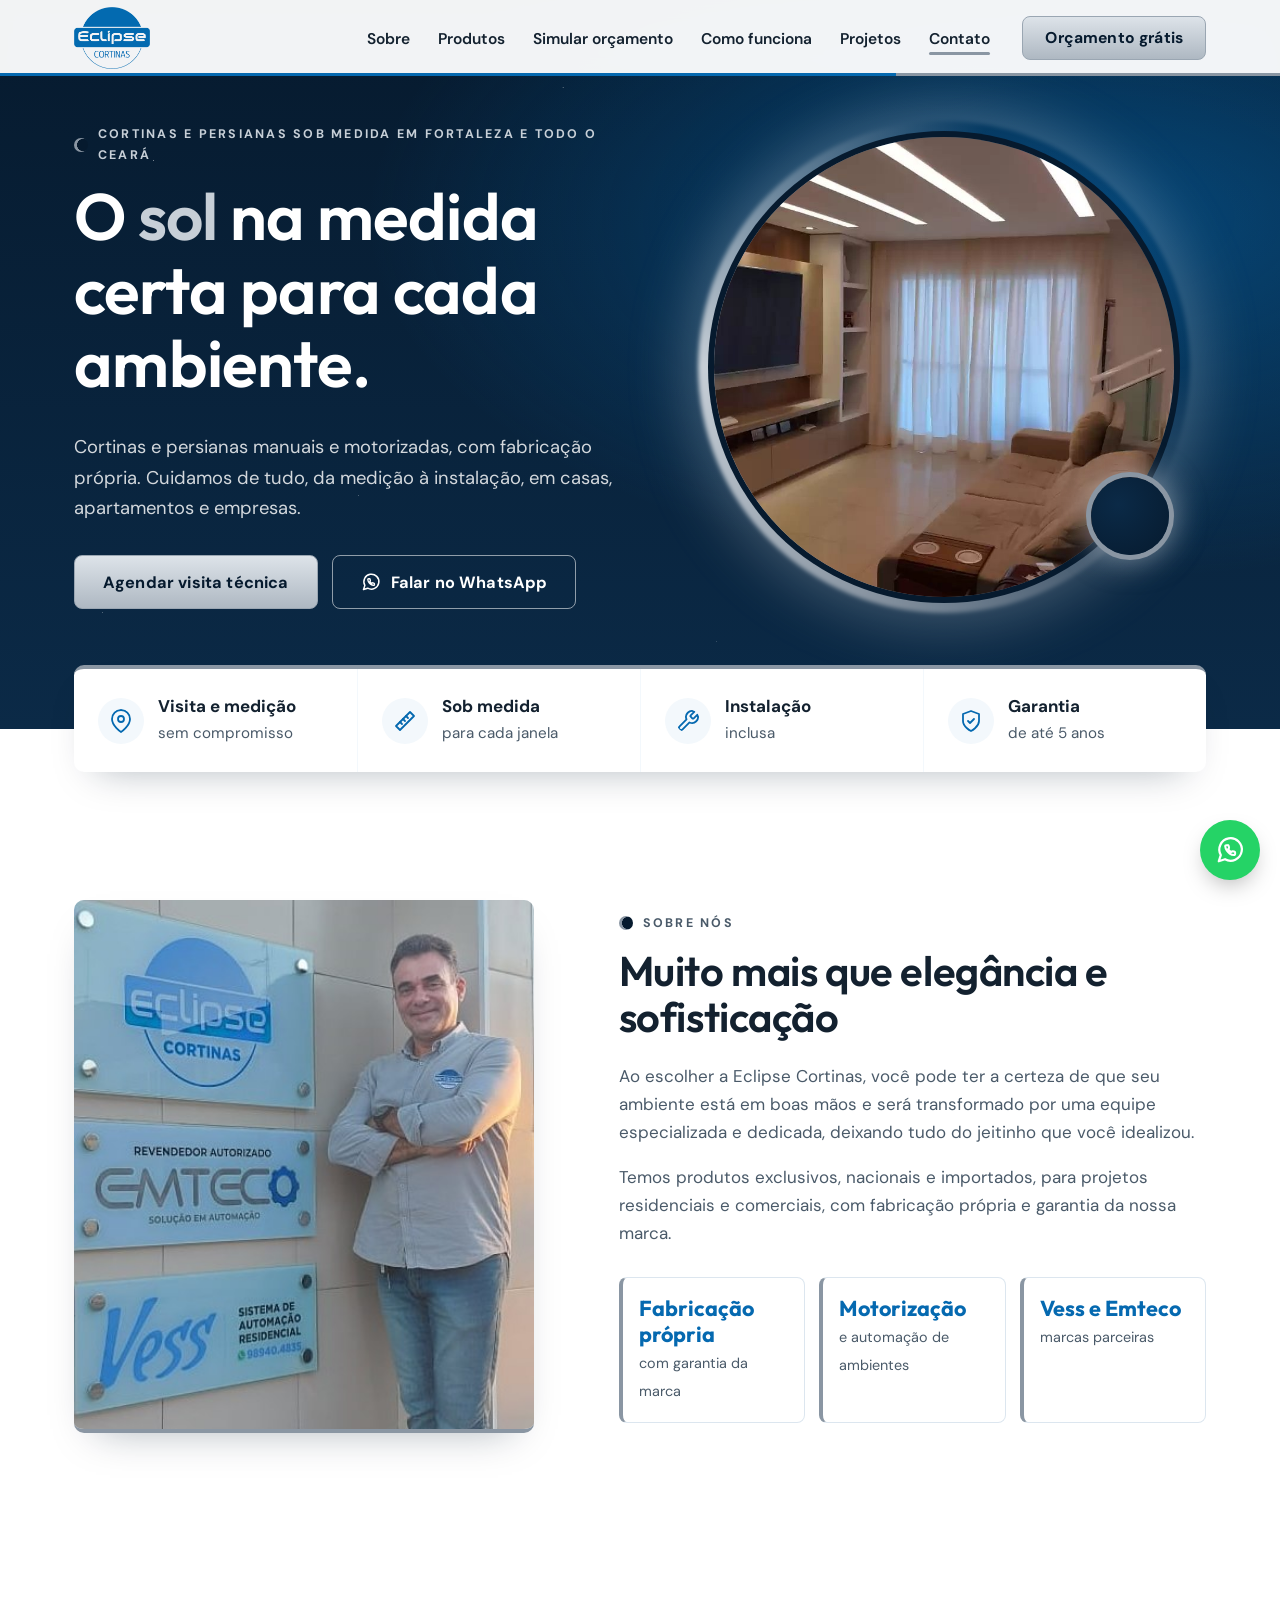
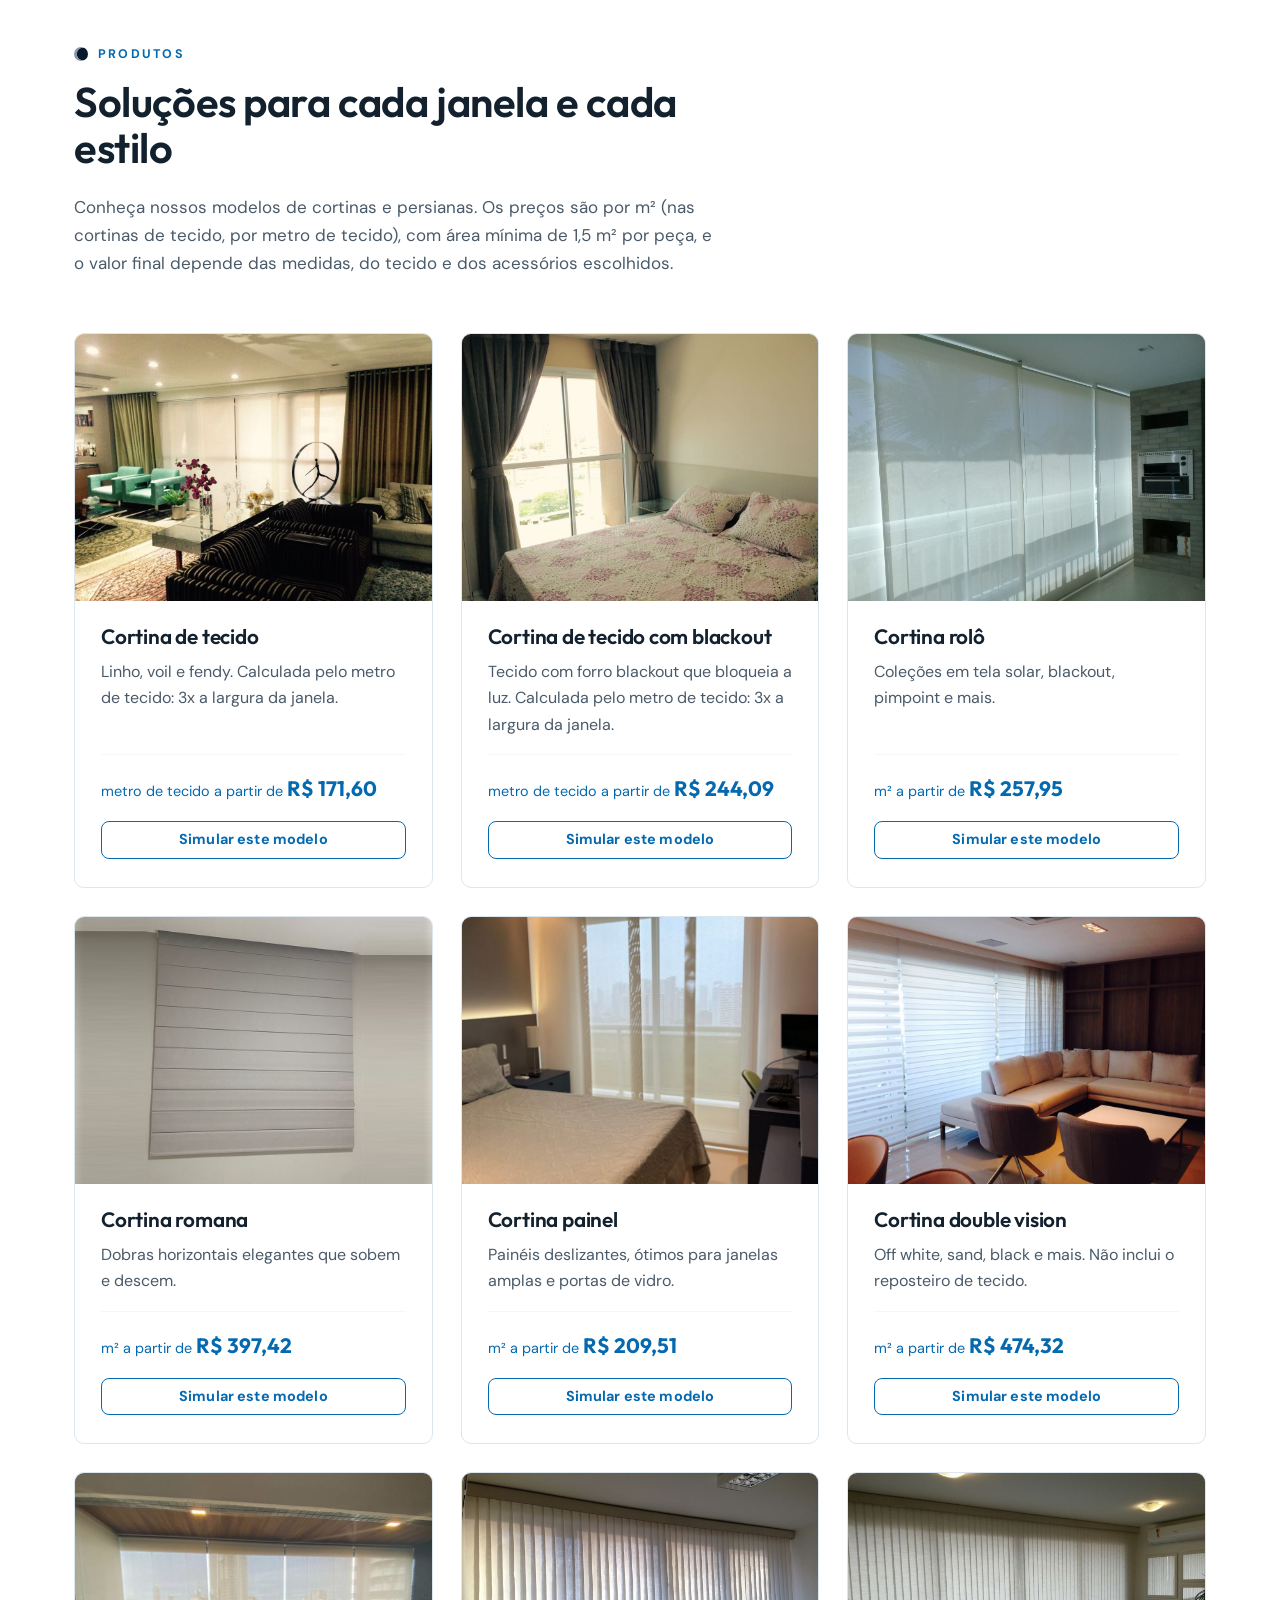
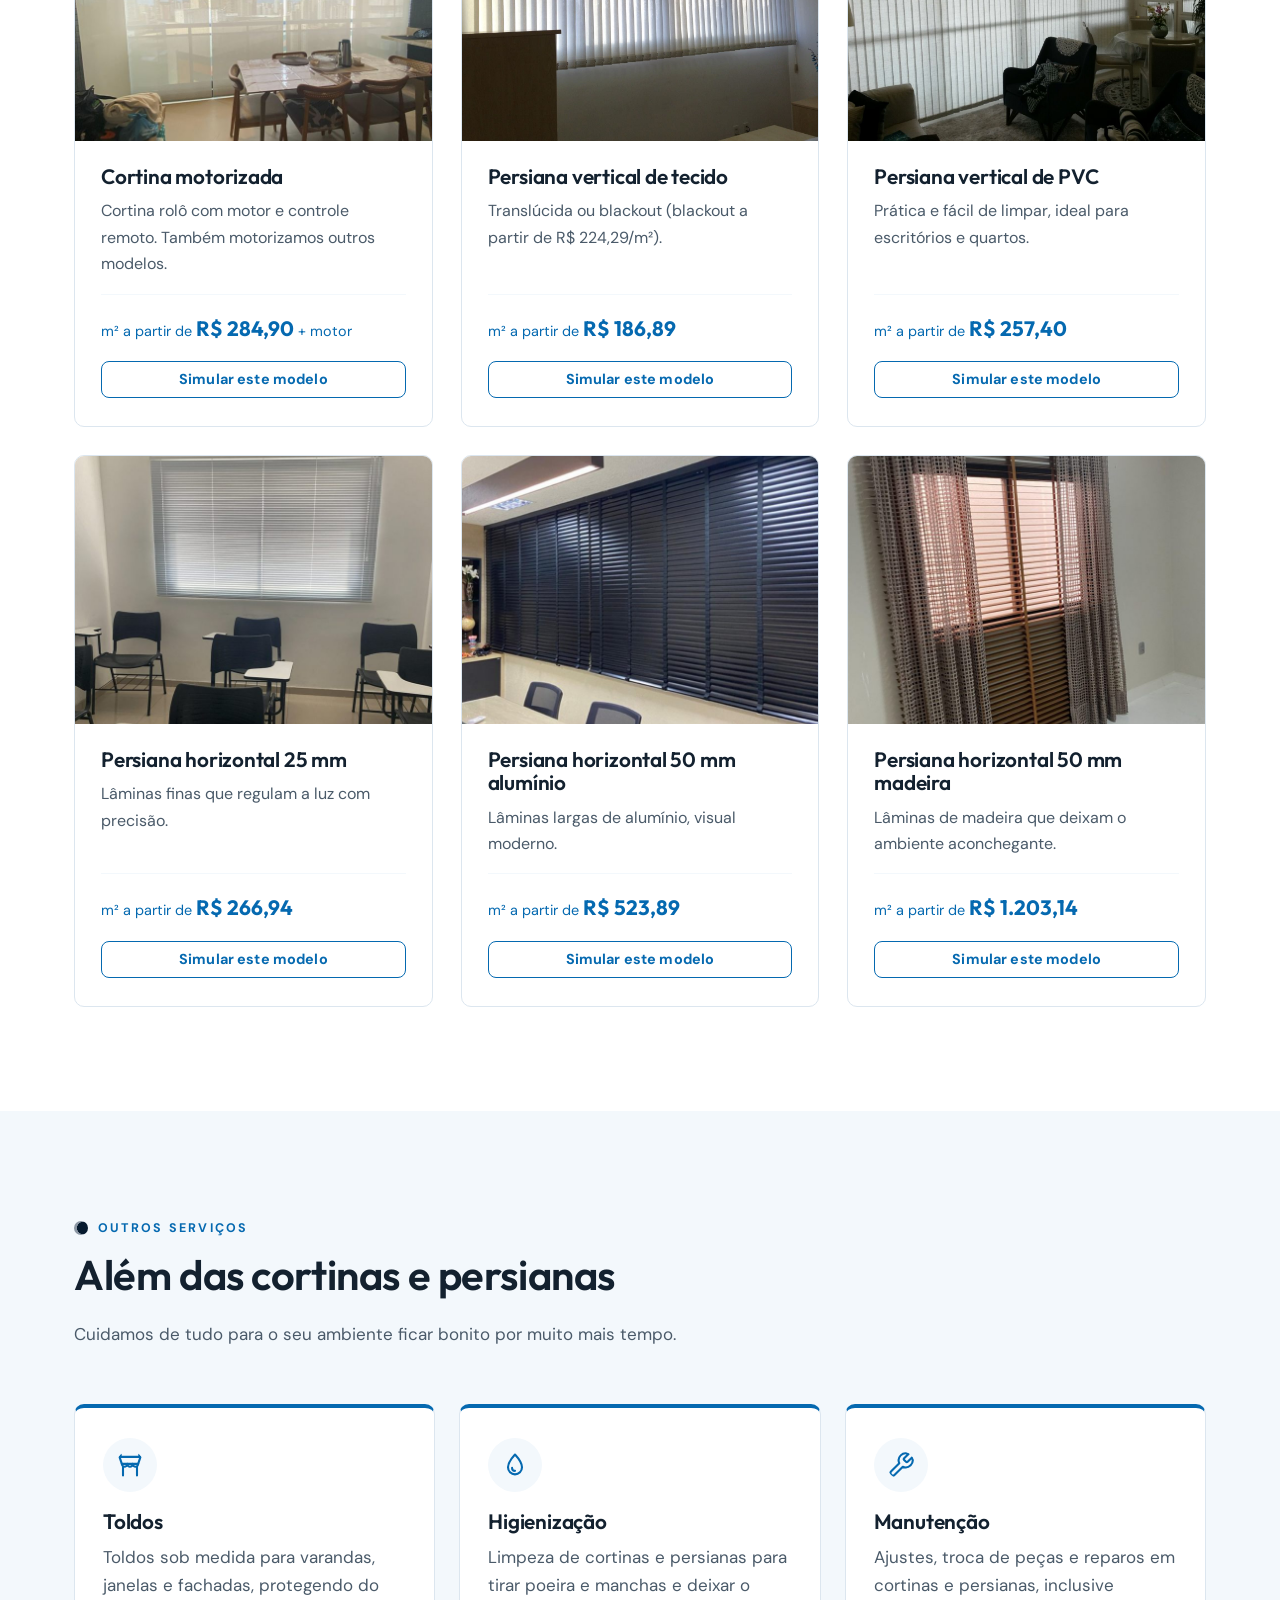
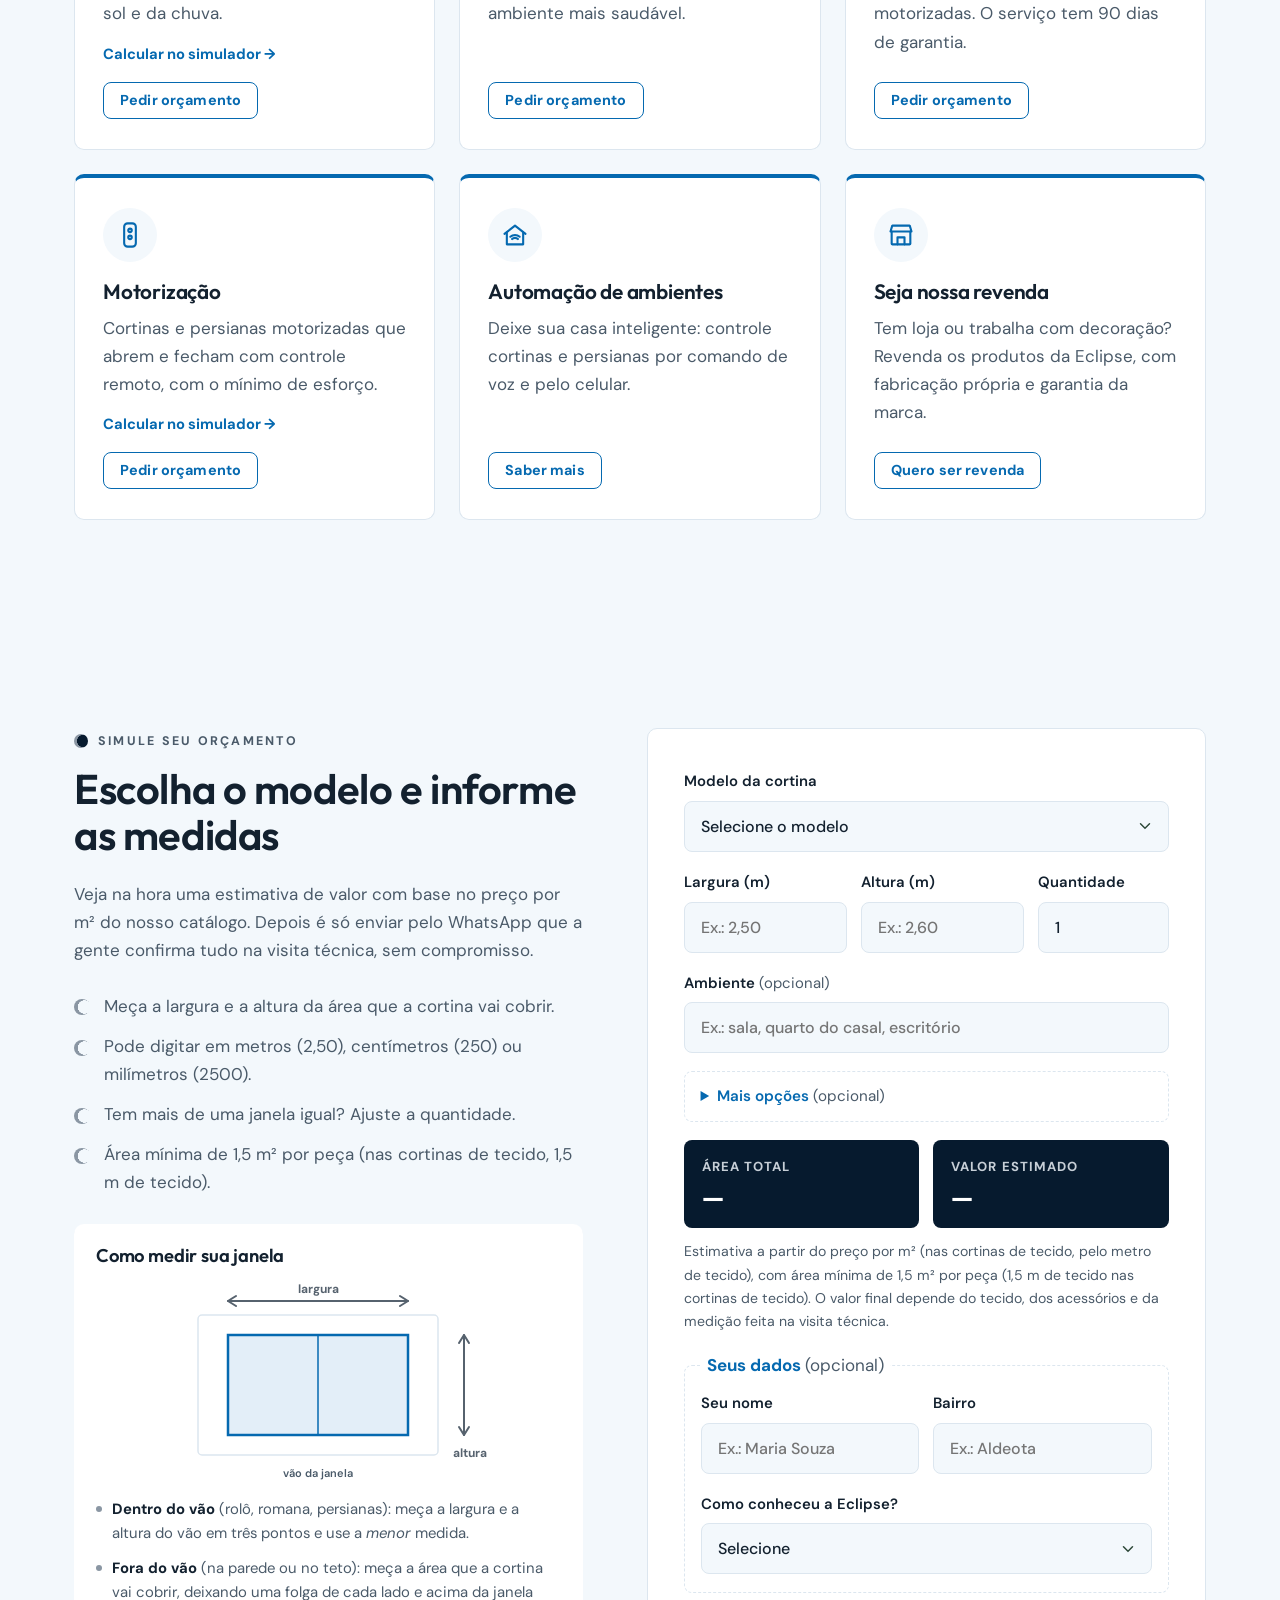
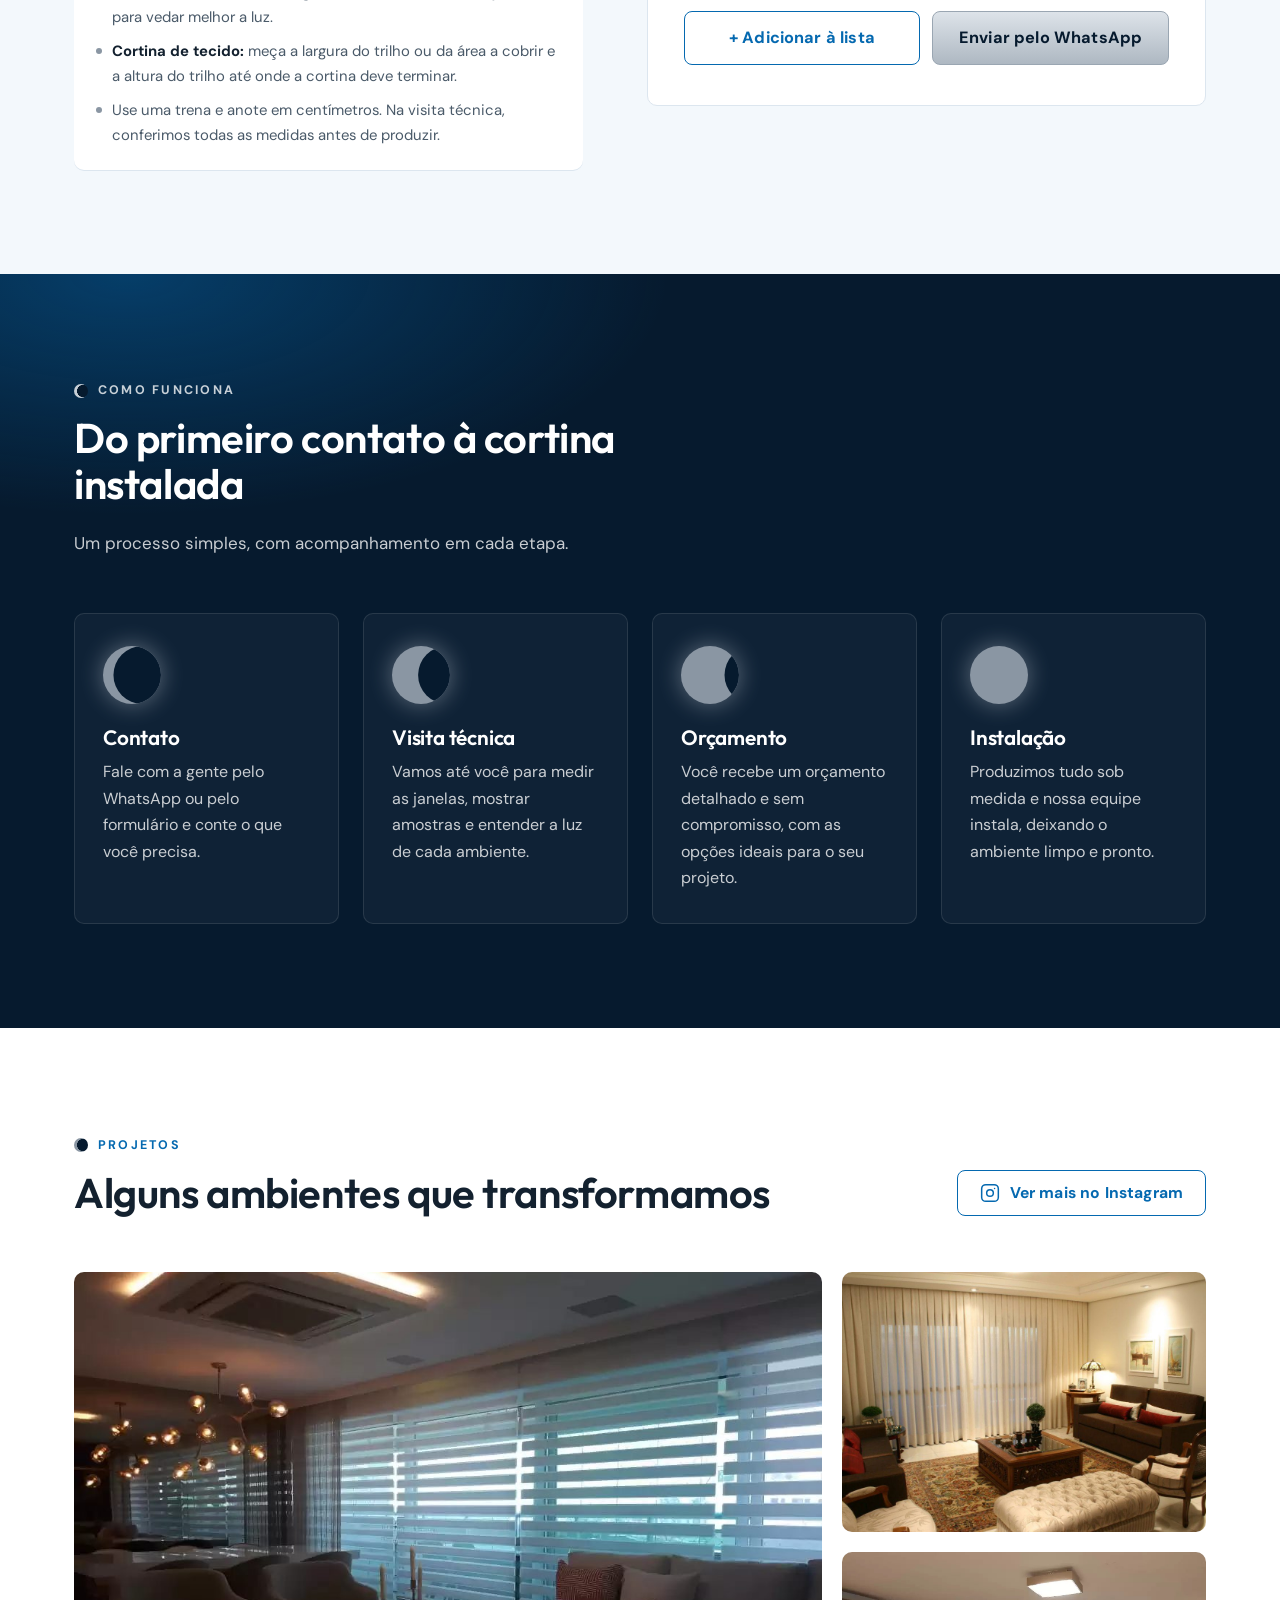
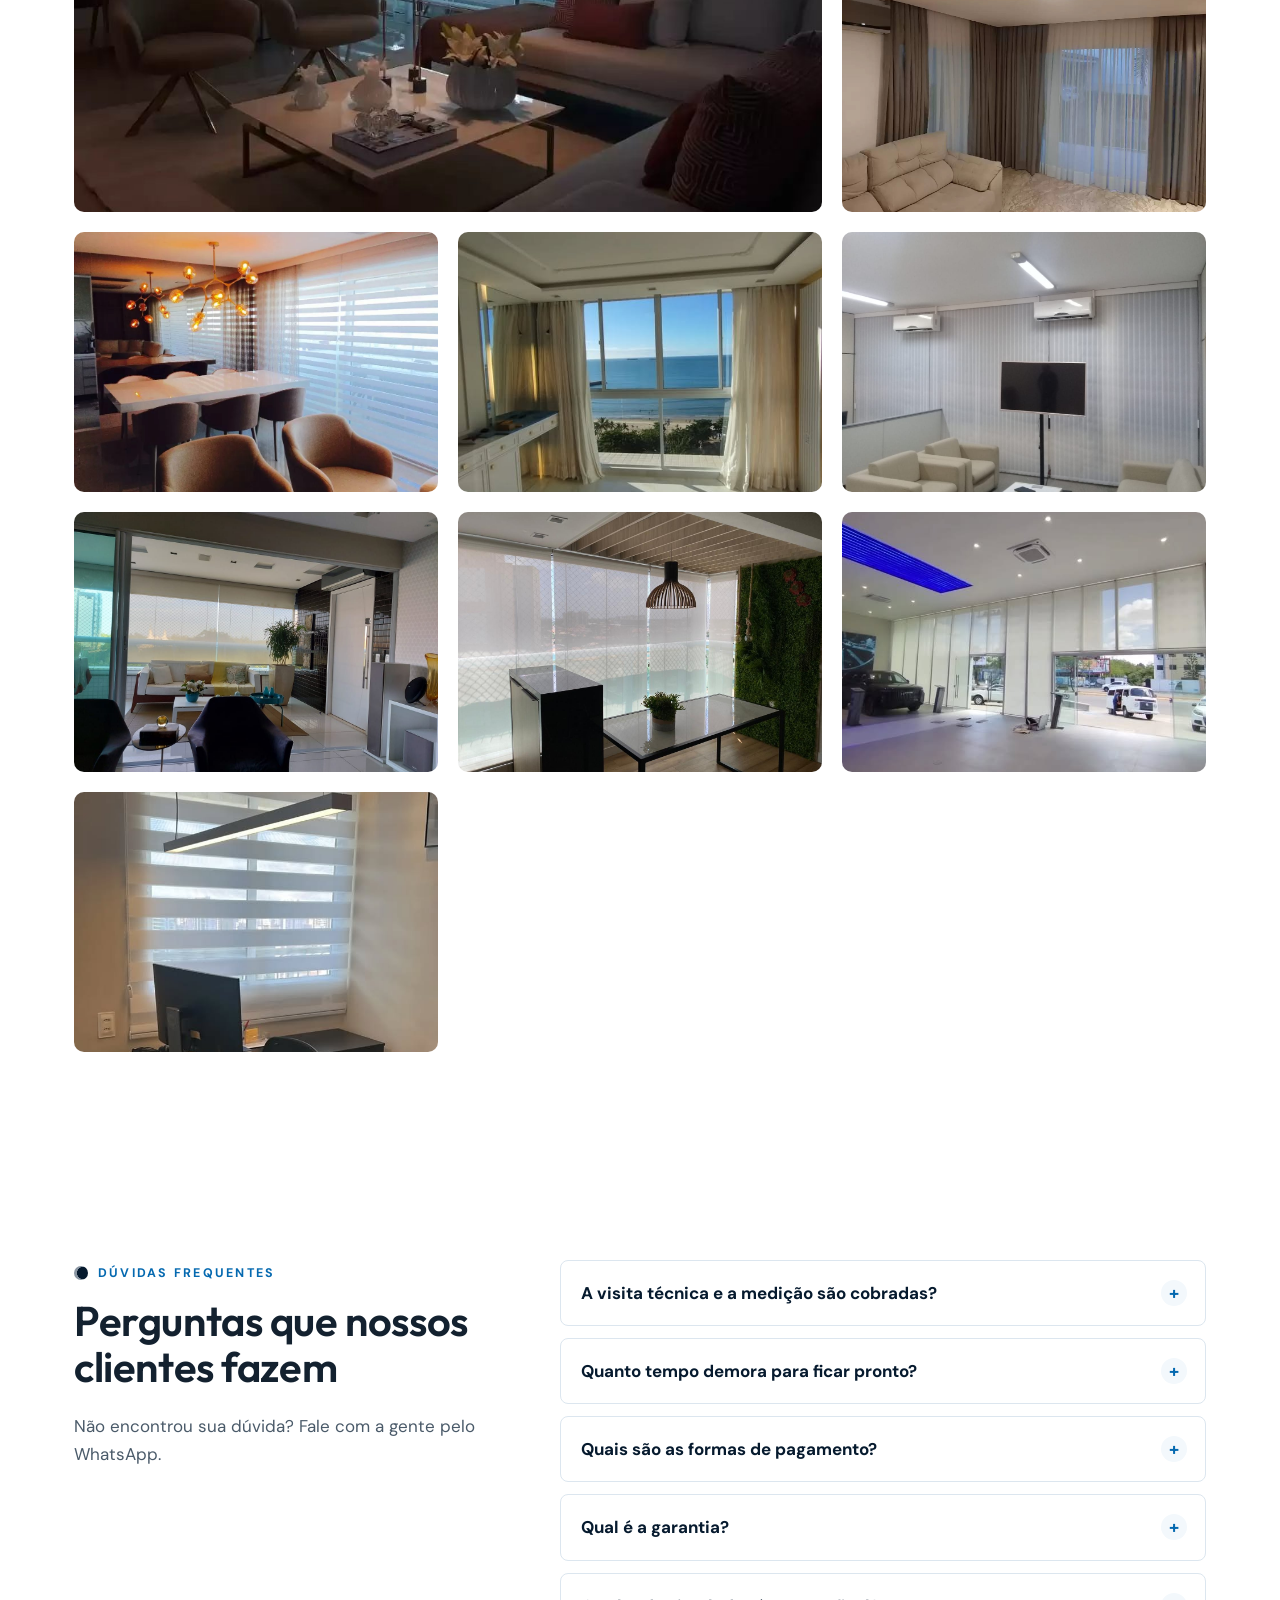
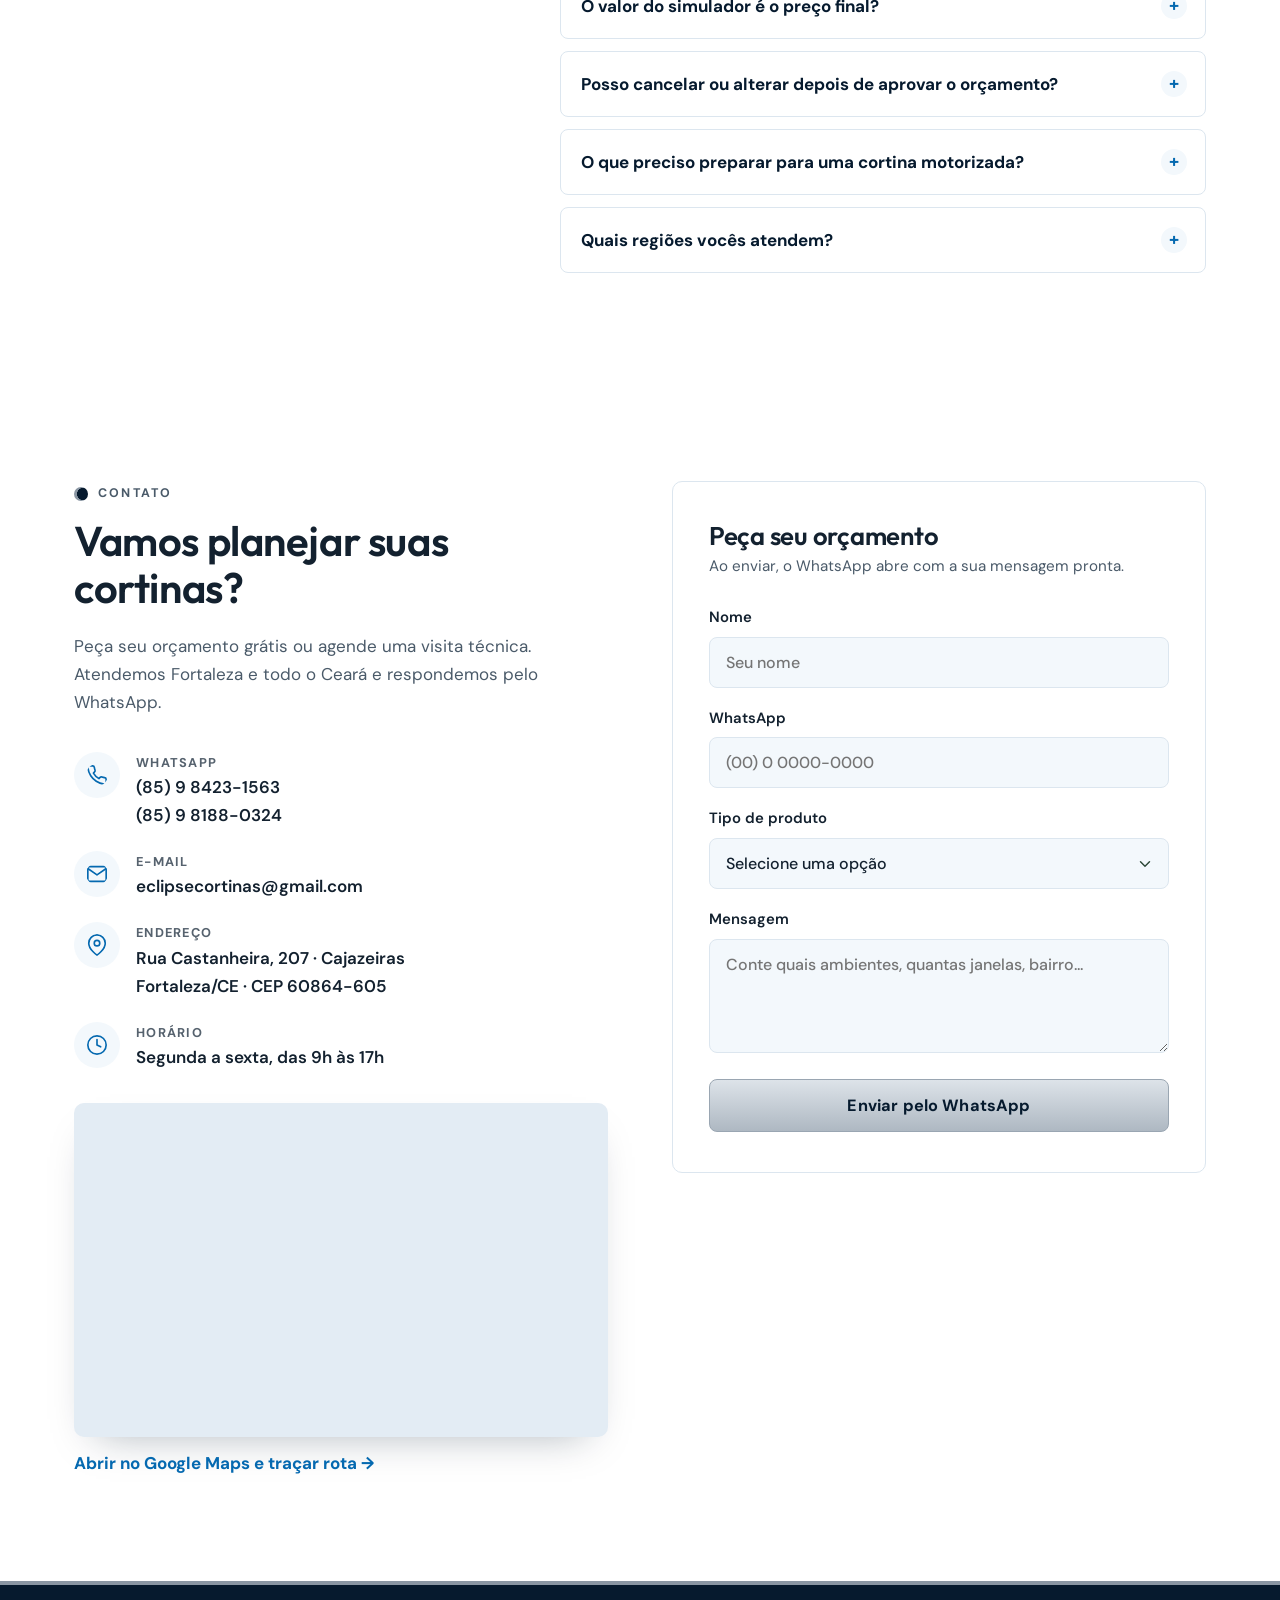
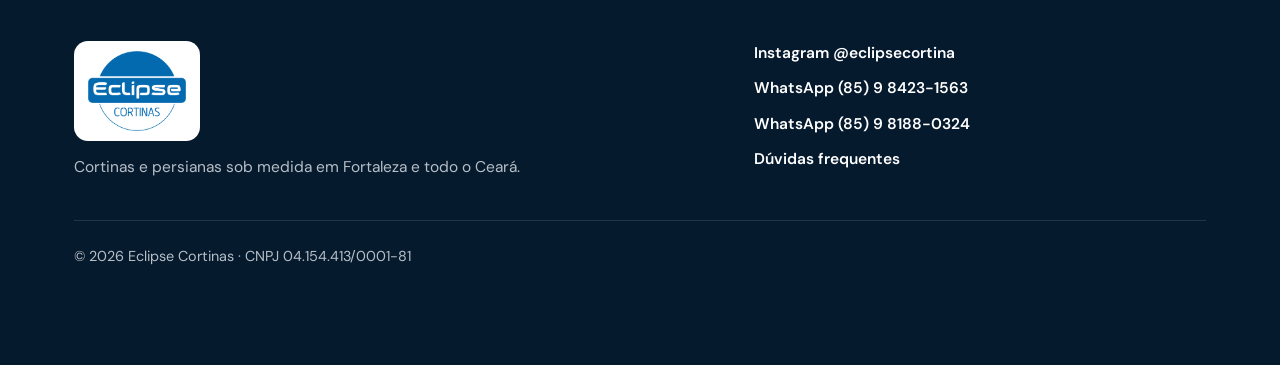
<file: index.html>
<!DOCTYPE html>
<html lang="pt-BR">
<head>
  <meta charset="UTF-8">
  <meta name="viewport" content="width=device-width, initial-scale=1">

  <!-- SEO básico -->
  <title>Eclipse Cortinas | Cortinas e persianas sob medida em Fortaleza</title>
  <meta name="description" content="Cortinas e persianas sob medida em Fortaleza e todo o Ceará. Visita técnica e medição sem compromisso, instalação inclusa e garantia de até 5 anos. Fabricação própria e especialistas em motorização. Peça seu orçamento grátis com a Eclipse Cortinas.">
  <meta name="keywords" content="cortinas sob medida Fortaleza, persianas sob medida Fortaleza, cortinas Ceará, persianas Ceará, cortina blackout, persiana rolô, cortina romana, cortina motorizada, automação de cortinas, double vision, instalação de cortinas, toldos Fortaleza, higienização de cortinas, manutenção de persianas">
  <meta name="theme-color" content="#0569B0">
  <link rel="canonical" href="https://eclipsecortinas.com.br/">

  <!-- Open Graph (aparência do link no WhatsApp, Facebook, etc.) -->
  <meta property="og:url" content="https://eclipsecortinas.com.br/">
  <meta property="og:type" content="website">
  <meta property="og:locale" content="pt_BR">
  <meta property="og:site_name" content="Eclipse Cortinas">
  <meta property="og:title" content="Eclipse Cortinas | Cortinas e persianas sob medida em Fortaleza">
  <meta property="og:description" content="Da medição à instalação: cortinas e persianas sob medida em Fortaleza, com visita técnica sem compromisso, instalação inclusa e garantia de até 5 anos.">
  <meta property="og:image" content="https://eclipsecortinas.com.br/img/og-image.jpg">
  <meta property="og:image:alt" content="Sala de estar com cortinas de tecido sob medida instaladas pela Eclipse Cortinas">
  <meta name="twitter:card" content="summary_large_image">

  <link rel="icon" href="img/favicon.svg" type="image/svg+xml">
  <link rel="apple-touch-icon" href="img/favicon-180.png">

  <link rel="preconnect" href="https://fonts.googleapis.com">
  <link rel="preconnect" href="https://fonts.gstatic.com" crossorigin>
  <link href="https://fonts.googleapis.com/css2?family=Outfit:wght@400;500;600;700&family=DM+Sans:opsz,wght@9..40,400;9..40,500;9..40,600;9..40,700&display=swap" rel="stylesheet">
  <link rel="stylesheet" href="css/style.css?v=7">

  <!-- Dados estruturados para o Google -->
  <script type="application/ld+json">
  {
    "@context": "https://schema.org",
    "@type": "HomeAndConstructionBusiness",
    "name": "Eclipse Cortinas",
    "description": "Fabricação, venda e instalação de cortinas, persianas e toldos sob medida, motorização, automação, higienização e manutenção em Fortaleza e todo o Ceará.",
    "url": "https://eclipsecortinas.com.br/",
    "telephone": "+55 85 98423-1563",
    "email": "eclipsecortinas@gmail.com",
    "taxID": "04.154.413/0001-81",
    "address": {
      "@type": "PostalAddress",
      "streetAddress": "Rua Castanheira, 207 - Cajazeiras",
      "postalCode": "60864-605",
      "addressLocality": "Fortaleza",
      "addressRegion": "CE",
      "addressCountry": "BR"
    },
    "openingHours": "Mo-Fr 09:00-17:00",
    "areaServed": [{"@type": "City", "name": "Fortaleza"}, {"@type": "State", "name": "Ceará"}],
    "sameAs": ["https://www.instagram.com/eclipsecortina/"]
  }
  </script>
</head>
<body>

  <a class="skip-link" href="#conteudo">Pular para o conteúdo</a>

  <!-- 1. CABEÇALHO -->
  <header class="header" id="topo">
    <div class="container header__inner">
      <a href="#topo" class="logo" aria-label="Eclipse Cortinas, voltar ao início">
        <img src="img/logo-eclipse-cortinas.png" alt="Eclipse Cortinas" width="600" height="490">
      </a>

      <nav class="nav" id="menu" aria-label="Menu principal">
        <ul class="nav__list">
          <li><a href="#sobre" class="nav__link">Sobre</a></li>
          <li><a href="#produtos" class="nav__link">Produtos</a></li>
          <li><a href="#simulador" class="nav__link">Simular orçamento</a></li>
          <li><a href="#como-funciona" class="nav__link">Como funciona</a></li>
          <li><a href="#projetos" class="nav__link">Projetos</a></li>
          <li><a href="#contato" class="nav__link">Contato</a></li>
        </ul>
        <a href="#contato" class="btn btn--primary nav__cta">Orçamento grátis</a>
      </nav>

      <button class="hamburger" type="button" aria-label="Abrir menu" aria-expanded="false" aria-controls="menu">
        <span></span><span></span><span></span>
      </button>
    </div>
  </header>

  <main id="conteudo">

    <!-- 2. HERO -->
    <section class="hero">
      <span class="hero__brilho" aria-hidden="true"></span>
      <div class="container hero__inner">
        <div class="hero__text">
          <p class="eyebrow">Cortinas e persianas sob medida em Fortaleza e todo o Ceará</p>
          <h1>O <em>sol</em> na medida certa para cada ambiente.</h1>
          <p class="hero__lead">Cortinas e persianas manuais e motorizadas, com fabricação própria. Cuidamos de tudo, da medição à instalação, em casas, apartamentos e empresas.</p>
          <div class="hero__actions">
            <a href="#contato" class="btn btn--primary btn--lg">Agendar visita técnica</a>
            <a href="https://wa.me/5585984231563" class="btn btn--outline btn--lg" data-whatsapp data-msg="Olá, Eclipse Cortinas! Vim pelo site e gostaria de mais informações." target="_blank" rel="noopener">
              <svg class="icon" viewBox="0 0 24 24" aria-hidden="true"><path d="M3 21l1.65-4.95A9 9 0 1 1 8 19.4L3 21z"/><g transform="translate(7.3 7.3) scale(.4)" stroke-width="4"><path d="M22 16.92v3a2 2 0 0 1-2.18 2 19.79 19.79 0 0 1-8.63-3.07 19.5 19.5 0 0 1-6-6 19.79 19.79 0 0 1-3.07-8.67A2 2 0 0 1 4.11 2h3a2 2 0 0 1 2 1.72 12.84 12.84 0 0 0 .7 2.81 2 2 0 0 1-.45 2.11L8.09 9.91a16 16 0 0 0 6 6l1.27-1.27a2 2 0 0 1 2.11-.45 12.84 12.84 0 0 0 2.81.7A2 2 0 0 1 22 16.92z"/></g></svg>
              Falar no WhatsApp
            </a>
          </div>
        </div>
        <figure class="hero__media media hero__eclipse" data-label="Foto grande: ambiente com cortina instalada (img/hero.jpg)">
          <img src="img/hero.jpg" alt="Sala com cortina de tecido sob medida instalada pela Eclipse Cortinas em Fortaleza" width="774" height="1032" fetchpriority="high">
        </figure>
      </div>
    </section>

    <!-- 3. DIFERENCIAIS -->
    <section class="perks" aria-label="Nossos diferenciais">
      <div class="container">
        <ul class="perks__list">
          <li class="perk">
            <svg class="perk__icon" viewBox="0 0 24 24" aria-hidden="true"><path d="M21 10c0 7-9 13-9 13s-9-6-9-13a9 9 0 0 1 18 0z"/><circle cx="12" cy="10" r="3"/></svg>
            <div><strong>Visita e medição</strong><span>sem compromisso</span></div>
          </li>
          <li class="perk">
            <svg class="perk__icon" viewBox="0 0 24 24" aria-hidden="true"><path d="M3 17 17 3l4 4L7 21z"/><path d="m7 13 2 2M10 10l2 2M13 7l2 2"/></svg>
            <div><strong>Sob medida</strong><span>para cada janela</span></div>
          </li>
          <li class="perk">
            <svg class="perk__icon" viewBox="0 0 24 24" aria-hidden="true"><path d="M14.7 6.3a1 1 0 0 0 0 1.4l1.6 1.6a1 1 0 0 0 1.4 0l3.77-3.77a6 6 0 0 1-7.94 7.94l-6.91 6.91a2.12 2.12 0 0 1-3-3l6.91-6.91a6 6 0 0 1 7.94-7.94l-3.76 3.76z"/></svg>
            <div><strong>Instalação</strong><span>inclusa</span></div>
          </li>
          <li class="perk">
            <svg class="perk__icon" viewBox="0 0 24 24" aria-hidden="true"><path d="M12 22s8-4 8-10V5l-8-3-8 3v7c0 6 8 10 8 10z"/><path d="m9 12 2 2 4-4"/></svg>
            <div><strong>Garantia</strong><span>de até 5 anos</span></div>
          </li>
        </ul>
      </div>
    </section>

    <!-- SOBRE NÓS -->
    <section class="section" id="sobre">
      <div class="container sobre">
        <figure class="media sobre__media" data-label="Foto: ambiente com cortina (img/sobre.jpg)">
          <img src="img/sobre.jpg?v=2" alt="Responsável pela Eclipse Cortinas ao lado das placas da Eclipse e das marcas parceiras Emteco e Vess" loading="lazy" width="424" height="492">
        </figure>
        <div class="sobre__texto">
          <p class="eyebrow">Sobre nós</p>
          <h2>Muito mais que elegância e sofisticação</h2>
          <p>Ao escolher a Eclipse Cortinas, você pode ter a certeza de que seu ambiente está em boas mãos e será transformado por uma equipe especializada e dedicada, deixando tudo do jeitinho que você idealizou.</p>
          <p>Temos produtos exclusivos, nacionais e importados, para projetos residenciais e comerciais, com fabricação própria e garantia da nossa marca.</p>
          <ul class="sobre__destaques">
            <li><strong>Fabricação própria</strong><span>com garantia da marca</span></li>
            <li><strong>Motorização</strong><span>e automação de ambientes</span></li>
            <li><strong>Vess e Emteco</strong><span>marcas parceiras</span></li>
          </ul>
        </div>
      </div>
    </section>

    <!-- 4. PRODUTOS -->
    <section class="section" id="produtos">
      <div class="container">
        <div class="section__head">
          <p class="eyebrow">Produtos</p>
          <h2>Soluções para cada janela e cada estilo</h2>
          <p>Conheça nossos modelos de cortinas e persianas. Os preços são por m² (nas cortinas de tecido, por metro de tecido), com área mínima de 1,5 m² por peça, e o valor final depende das medidas, do tecido e dos acessórios escolhidos.</p>
        </div>

        <div class="products">          <article class="card product" data-tags="filtrar privacidade">
            <figure class="media product__media" data-label="Foto: cortina de tecido (img/produto-tecido.jpg)">
              <img src="img/produto-tecido.jpg" alt="Cortinas de tecido em sala de estar ampla, instaladas pela Eclipse Cortinas" loading="lazy" width="1024" height="768">
            </figure>
            <div class="product__body">
              <h3>Cortina de tecido</h3>
              <p>Linho, voil e fendy. Calculada pelo metro de tecido: 3x a largura da janela.</p>
              <p class="product__price">metro de tecido a partir de <strong>R$ 171,60</strong></p>
              <button type="button" class="btn btn--outline btn--sm product__sim" data-modelo="Cortina de tecido">Simular este modelo</button>
            </div>
          </article>

          <article class="card product" data-tags="bloquear privacidade">
            <figure class="media product__media" data-label="Foto: cortina de tecido com blackout (img/produto-tecido-blackout.jpg)">
              <img src="img/produto-tecido-blackout.jpg" alt="Cortina de tecido escura em quarto de casal, instalada pela Eclipse Cortinas" loading="lazy" width="1024" height="768">
            </figure>
            <div class="product__body">
              <h3>Cortina de tecido com blackout</h3>
              <p>Tecido com forro blackout que bloqueia a luz. Calculada pelo metro de tecido: 3x a largura da janela.</p>
              <p class="product__price">metro de tecido a partir de <strong>R$ 244,09</strong></p>
              <button type="button" class="btn btn--outline btn--sm product__sim" data-modelo="Cortina de tecido com blackout">Simular este modelo</button>
            </div>
          </article>
          <article class="card product" data-tags="filtrar bloquear privacidade">
            <figure class="media product__media" data-label="Foto: cortina rolô (img/produto-rolo.jpg)">
              <img src="img/produto-rolo.jpg" alt="Cortinas rolô tela solar em janela ampla, instaladas pela Eclipse Cortinas" loading="lazy" width="1280" height="960">
            </figure>
            <div class="product__body">
              <h3>Cortina rolô</h3>
              <p>Coleções em tela solar, blackout, pimpoint e mais.</p>
              <p class="product__price">m² a partir de <strong>R$ 257,95</strong></p>
              <button type="button" class="btn btn--outline btn--sm product__sim" data-modelo="Cortina rolô">Simular este modelo</button>
            </div>
          </article>

          <article class="card product" data-tags="filtrar privacidade">
            <figure class="media product__media" data-label="Foto: cortina romana (img/produto-romana.jpg)">
              <img src="img/produto-romana.jpg" alt="Cortina romana em janela, instalada pela Eclipse Cortinas" loading="lazy" width="960" height="720">
            </figure>
            <div class="product__body">
              <h3>Cortina romana</h3>
              <p>Dobras horizontais elegantes que sobem e descem.</p>
              <p class="product__price">m² a partir de <strong>R$ 397,42</strong></p>
              <button type="button" class="btn btn--outline btn--sm product__sim" data-modelo="Cortina romana">Simular este modelo</button>
            </div>
          </article>

          <article class="card product" data-tags="filtrar privacidade">
            <figure class="media product__media" data-label="Foto: cortina painel (img/produto-painel.jpg)">
              <img src="img/produto-painel.jpg" alt="Cortina painel em quarto com vista, instalada pela Eclipse Cortinas" loading="lazy" width="720" height="720">
            </figure>
            <div class="product__body">
              <h3>Cortina painel</h3>
              <p>Painéis deslizantes, ótimos para janelas amplas e portas de vidro.</p>
              <p class="product__price">m² a partir de <strong>R$ 209,51</strong></p>
              <button type="button" class="btn btn--outline btn--sm product__sim" data-modelo="Cortina painel">Simular este modelo</button>
            </div>
          </article>

          <article class="card product" data-tags="filtrar privacidade">
            <figure class="media product__media" data-label="Foto: cortina double vision (img/produto-double-vision.jpg)">
              <img src="img/produto-double-vision.jpg" alt="Cortinas double vision em sala de estar, instaladas pela Eclipse Cortinas" loading="lazy" width="1024" height="768">
            </figure>
            <div class="product__body">
              <h3>Cortina double vision</h3>
              <p>Off white, sand, black e mais. Não inclui o reposteiro de tecido.</p>
              <p class="product__price">m² a partir de <strong>R$ 474,32</strong></p>
              <button type="button" class="btn btn--outline btn--sm product__sim" data-modelo="Cortina double vision">Simular este modelo</button>
            </div>
          </article>

          <article class="card product" data-tags="motorizadas filtrar bloquear">
            <figure class="media product__media" data-label="Foto: cortina motorizada (img/produto-motorizada.jpg)">
              <img src="img/produto-motorizada.jpg" alt="Cortinas rolô motorizadas em sala de jantar com vista, instaladas pela Eclipse Cortinas" loading="lazy" width="720" height="720">
            </figure>
            <div class="product__body">
              <h3>Cortina motorizada</h3>
              <p>Cortina rolô com motor e controle remoto. Também motorizamos outros modelos.</p>
              <p class="product__price">m² a partir de <strong>R$ 284,90</strong> + motor</p>
              <button type="button" class="btn btn--outline btn--sm product__sim" data-modelo="Cortina motorizada">Simular este modelo</button>
            </div>
          </article>

          <article class="card product" data-tags="persianas filtrar bloquear privacidade">
            <figure class="media product__media" data-label="Foto: persiana vertical de tecido (img/produto-vertical-tecido.jpg)">
              <img src="img/produto-vertical-tecido.jpg" alt="Persiana vertical em escritório, instalada pela Eclipse Cortinas" loading="lazy" width="1280" height="960">
            </figure>
            <div class="product__body">
              <h3>Persiana vertical de tecido</h3>
              <p>Translúcida ou blackout (blackout a partir de R$ 224,29/m²).</p>
              <p class="product__price">m² a partir de <strong>R$ 186,89</strong></p>
              <button type="button" class="btn btn--outline btn--sm product__sim" data-modelo="Persiana vertical de tecido">Simular este modelo</button>
            </div>
          </article>

          <article class="card product" data-tags="persianas privacidade">
            <figure class="media product__media" data-label="Foto: persiana vertical de pvc (img/produto-vertical-pvc.jpg)">
              <img src="img/produto-vertical-pvc.jpg" alt="Persiana vertical em ambiente de trabalho, instalada pela Eclipse Cortinas" loading="lazy" width="1280" height="960">
            </figure>
            <div class="product__body">
              <h3>Persiana vertical de PVC</h3>
              <p>Prática e fácil de limpar, ideal para escritórios e quartos.</p>
              <p class="product__price">m² a partir de <strong>R$ 257,40</strong></p>
              <button type="button" class="btn btn--outline btn--sm product__sim" data-modelo="Persiana vertical de PVC">Simular este modelo</button>
            </div>
          </article>

          <article class="card product" data-tags="persianas filtrar privacidade">
            <figure class="media product__media" data-label="Foto: persiana horizontal 25 mm (img/produto-horizontal-25.jpg)">
              <img src="img/produto-horizontal-25.jpg" alt="Persiana horizontal 25 mm em sala de aula, instalada pela Eclipse Cortinas" loading="lazy" width="720" height="720">
            </figure>
            <div class="product__body">
              <h3>Persiana horizontal 25 mm</h3>
              <p>Lâminas finas que regulam a luz com precisão.</p>
              <p class="product__price">m² a partir de <strong>R$ 266,94</strong></p>
              <button type="button" class="btn btn--outline btn--sm product__sim" data-modelo="Persiana horizontal 25 mm">Simular este modelo</button>
            </div>
          </article>

          <article class="card product" data-tags="persianas filtrar privacidade">
            <figure class="media product__media" data-label="Foto: persiana horizontal 50 mm alumínio (img/produto-ph50.jpg)">
              <img src="img/produto-ph50.jpg" alt="Persiana horizontal 50 mm de alumínio preta em sala de reunião, instalada pela Eclipse Cortinas" loading="lazy" width="720" height="720">
            </figure>
            <div class="product__body">
              <h3>Persiana horizontal 50 mm alumínio</h3>
              <p>Lâminas largas de alumínio, visual moderno.</p>
              <p class="product__price">m² a partir de <strong>R$ 523,89</strong></p>
              <button type="button" class="btn btn--outline btn--sm product__sim" data-modelo="Persiana horizontal 50 mm alumínio">Simular este modelo</button>
            </div>
          </article>

          <article class="card product" data-tags="persianas filtrar privacidade">
            <figure class="media product__media" data-label="Foto: persiana horizontal 50 mm madeira (img/produto-horizontal-50-madeira.jpg)">
              <img src="img/produto-horizontal-50-madeira.jpg" alt="Persiana horizontal 50 mm de madeira com cortina de tecido, instalada pela Eclipse Cortinas" loading="lazy" width="720" height="720">
            </figure>
            <div class="product__body">
              <h3>Persiana horizontal 50 mm madeira</h3>
              <p>Lâminas de madeira que deixam o ambiente aconchegante.</p>
              <p class="product__price">m² a partir de <strong>R$ 1.203,14</strong></p>
              <button type="button" class="btn btn--outline btn--sm product__sim" data-modelo="Persiana horizontal 50 mm madeira">Simular este modelo</button>
            </div>
          </article>
        </div>
      </div>
    </section>

    <!-- OUTROS SERVIÇOS -->
    <section class="section section--soft" id="servicos">
      <div class="container">
        <div class="section__head">
          <p class="eyebrow">Outros serviços</p>
          <h2>Além das cortinas e persianas</h2>
          <p>Cuidamos de tudo para o seu ambiente ficar bonito por muito mais tempo.</p>
        </div>

        <div class="servicos">
          <article class="card servico">
            <svg class="servico__icone" viewBox="0 0 24 24" aria-hidden="true"><path d="M3 5h18l-2 6H5L3 5z"/><path d="M5 11c0 1.5 1.3 2.5 2.3 2.5S9.7 12.5 9.7 11c0 1.5 1.2 2.5 2.3 2.5s2.3-1 2.3-2.5c0 1.5 1.3 2.5 2.4 2.5S19 12.5 19 11"/><path d="M4 5V3M20 5V3M6 21v-7M18 21v-7"/></svg>
            <h3>Toldos</h3>
            <p>Toldos sob medida para varandas, janelas e fachadas, protegendo do sol e da chuva.</p>
            <a href="#simulador" class="servico__simular" data-simular="Toldo vertical (tela screen 5%)">Calcular no simulador →</a>
            <a href="https://wa.me/5585984231563" class="btn btn--outline btn--sm" data-whatsapp data-msg="Olá, Eclipse Cortinas! Vim pelo site e gostaria de um orçamento de toldo." target="_blank" rel="noopener">Pedir orçamento</a>
          </article>
          <article class="card servico">
            <svg class="servico__icone" viewBox="0 0 24 24" aria-hidden="true"><path d="M12 3s6 6.5 6 11a6 6 0 0 1-12 0c0-4.5 6-11 6-11z"/><path d="M9.5 14.5a2.5 2.5 0 0 0 2.5 2.5"/></svg>
            <h3>Higienização</h3>
            <p>Limpeza de cortinas e persianas para tirar poeira e manchas e deixar o ambiente mais saudável.</p>
            <a href="https://wa.me/5585984231563" class="btn btn--outline btn--sm" data-whatsapp data-msg="Olá, Eclipse Cortinas! Vim pelo site e gostaria de um orçamento de higienização." target="_blank" rel="noopener">Pedir orçamento</a>
          </article>
          <article class="card servico">
            <svg class="servico__icone" viewBox="0 0 24 24" aria-hidden="true"><path d="M14.7 6.3a1 1 0 0 0 0 1.4l1.6 1.6a1 1 0 0 0 1.4 0l3.77-3.77a6 6 0 0 1-7.94 7.94l-6.91 6.91a2.12 2.12 0 0 1-3-3l6.91-6.91a6 6 0 0 1 7.94-7.94l-3.76 3.76z"/></svg>
            <h3>Manutenção</h3>
            <p>Ajustes, troca de peças e reparos em cortinas e persianas, inclusive motorizadas. O serviço tem 90 dias de garantia.</p>
            <a href="https://wa.me/5585984231563" class="btn btn--outline btn--sm" data-whatsapp data-msg="Olá, Eclipse Cortinas! Vim pelo site e gostaria de um orçamento de manutenção." target="_blank" rel="noopener">Pedir orçamento</a>
          </article>
          <article class="card servico">
            <svg class="servico__icone" viewBox="0 0 24 24" aria-hidden="true"><rect x="7" y="2" width="10" height="20" rx="3"/><circle cx="12" cy="8" r="1.5"/><circle cx="12" cy="14" r="1.5"/></svg>
            <h3>Motorização</h3>
            <p>Cortinas e persianas motorizadas que abrem e fecham com controle remoto, com o mínimo de esforço.</p>
            <a href="#simulador" class="servico__simular" data-simular="Cortina motorizada">Calcular no simulador →</a>
            <a href="https://wa.me/5585984231563" class="btn btn--outline btn--sm" data-whatsapp data-msg="Olá, Eclipse Cortinas! Vim pelo site e gostaria de saber mais sobre cortinas motorizadas." target="_blank" rel="noopener">Pedir orçamento</a>
          </article>
          <article class="card servico">
            <svg class="servico__icone" viewBox="0 0 24 24" aria-hidden="true"><path d="M3 11 12 4l9 7"/><path d="M5 10v10h14V10"/><path d="M9.5 15.5a3.5 3.5 0 0 1 5 0M8 13.5a6 6 0 0 1 8 0"/></svg>
            <h3>Automação de ambientes</h3>
            <p>Deixe sua casa inteligente: controle cortinas e persianas por comando de voz e pelo celular.</p>
            <a href="https://wa.me/5585984231563" class="btn btn--outline btn--sm" data-whatsapp data-msg="Olá, Eclipse Cortinas! Vim pelo site e gostaria de saber mais sobre automação de ambientes." target="_blank" rel="noopener">Saber mais</a>
          </article>
          <article class="card servico">
            <svg class="servico__icone" viewBox="0 0 24 24" aria-hidden="true"><path d="M3 9h18l-1.5-5h-15z"/><path d="M4 9v11h16V9"/><path d="M9 20v-6h6v6"/></svg>
            <h3>Seja nossa revenda</h3>
            <p>Tem loja ou trabalha com decoração? Revenda os produtos da Eclipse, com fabricação própria e garantia da marca.</p>
            <a href="https://wa.me/5585984231563" class="btn btn--outline btn--sm" data-whatsapp data-msg="Olá, Eclipse Cortinas! Vim pelo site e tenho interesse em ser revenda." target="_blank" rel="noopener">Quero ser revenda</a>
          </article>
        </div>
      </div>
    </section>

    <!-- 4b. SIMULADOR DE ORÇAMENTO -->
    <section class="section section--soft" id="simulador">
      <div class="container sim">
        <div class="sim__intro">
          <p class="eyebrow">Simule seu orçamento</p>
          <h2>Escolha o modelo e informe as medidas</h2>
          <p>Veja na hora uma estimativa de valor com base no preço por m² do nosso catálogo. Depois é só enviar pelo WhatsApp que a gente confirma tudo na visita técnica, sem compromisso.</p>
          <ul class="sim__tips">
            <li>Meça a largura e a altura da área que a cortina vai cobrir.</li>
            <li>Pode digitar em metros (2,50), centímetros (250) ou milímetros (2500).</li>
            <li>Tem mais de uma janela igual? Ajuste a quantidade.</li>
            <li>Área mínima de 1,5 m² por peça (nas cortinas de tecido, 1,5 m de tecido).</li>
          </ul>
          <div class="medir">
            <h3>Como medir sua janela</h3>
            <svg class="medir__desenho" viewBox="0 0 340 210" role="img" aria-label="Desenho de uma janela mostrando onde medir a largura e a altura">
              <rect x="40" y="38" width="240" height="140" rx="4" class="medir__parede"/>
              <rect x="70" y="58" width="180" height="100" class="medir__vao"/>
              <line x1="160" y1="58" x2="160" y2="158" class="medir__divisao"/>
              <line x1="70" y1="24" x2="250" y2="24" class="medir__seta"/>
              <polyline points="78,19 70,24 78,29" class="medir__seta"/>
              <polyline points="242,19 250,24 242,29" class="medir__seta"/>
              <text x="160" y="16" class="medir__texto">largura</text>
              <line x1="306" y1="58" x2="306" y2="158" class="medir__seta"/>
              <polyline points="301,66 306,58 311,66" class="medir__seta"/>
              <polyline points="301,150 306,158 311,150" class="medir__seta"/>
              <text x="312" y="180" class="medir__texto">altura</text>
              <text x="160" y="200" class="medir__legenda">vão da janela</text>
            </svg>
            <ul class="medir__passos">
              <li><strong>Dentro do vão</strong> (rolô, romana, persianas): meça a largura e a altura do vão em três pontos e use a <em>menor</em> medida.</li>
              <li><strong>Fora do vão</strong> (na parede ou no teto): meça a área que a cortina vai cobrir, deixando uma folga de cada lado e acima da janela para vedar melhor a luz.</li>
              <li><strong>Cortina de tecido:</strong> meça a largura do trilho ou da área a cobrir e a altura do trilho até onde a cortina deve terminar.</li>
              <li>Use uma trena e anote em centímetros. Na visita técnica, conferimos todas as medidas antes de produzir.</li>
            </ul>
          </div>
        </div>

        <form class="card form sim__form" id="form-simulador" novalidate>
          <div class="field">
            <label for="sim-modelo">Modelo da cortina</label>
            <select id="sim-modelo" name="modelo" required>
              <option value="" disabled selected>Selecione o modelo</option>
              <optgroup label="Cortinas">
                <option data-preco="171.60" data-calculo="tecido" data-alturamax="2.80" data-prazo="10">Cortina de tecido</option>
                <option data-preco="244.09" data-calculo="tecido" data-alturamax="2.70" data-prazo="10">Cortina de tecido com blackout</option>
                <option data-preco="257.95" data-guia="121.00" data-prazo="5">Cortina rolô</option>
                <option data-preco="397.42" data-prazo="12">Cortina romana</option>
                <option data-preco="209.51" data-prazo="10">Cortina painel</option>
                <option data-preco="474.32" data-prazo="10">Cortina double vision</option>
                <option data-preco="284.90" data-acessorios="1342.00" data-acessorios-nome="motor" data-prazo="12">Cortina motorizada</option>
              </optgroup>
              <optgroup label="Persianas">
                <option data-preco="186.89" data-prazo="5">Persiana vertical de tecido</option>
                <option data-preco="257.40" data-prazo="5">Persiana vertical de PVC</option>
                <option data-preco="266.94" data-prazo="5">Persiana horizontal 25 mm</option>
                <option data-preco="523.89" data-prazo="12">Persiana horizontal 50 mm alumínio</option>
                <option data-preco="1203.14" data-prazo="12">Persiana horizontal 50 mm madeira</option>
              </optgroup>
              <optgroup label="Toldos">
                <option data-preco="550.00" data-acessorios="660.00" data-prazo="12">Toldo vertical (tela screen 5%)</option>
              </optgroup>
            </select>
          </div>

          <div class="sim__row">
            <div class="field">
              <label for="sim-largura">Largura (m)</label>
              <input type="text" id="sim-largura" name="largura" inputmode="decimal" maxlength="7" autocomplete="off" placeholder="Ex.: 2,50" required>
            </div>
            <div class="field">
              <label for="sim-altura">Altura (m)</label>
              <input type="text" id="sim-altura" name="altura" inputmode="decimal" maxlength="7" autocomplete="off" placeholder="Ex.: 2,60" required>
            </div>
            <div class="field sim__qtd">
              <label for="sim-qtd">Quantidade</label>
              <input type="text" id="sim-qtd" name="quantidade" inputmode="numeric" maxlength="2" autocomplete="off" value="1" required>
            </div>
          </div>

          <div class="field">
            <label for="sim-ambiente">Ambiente <span class="field__opt">(opcional)</span></label>
            <input type="text" id="sim-ambiente" name="ambiente" placeholder="Ex.: sala, quarto do casal, escritório">
          </div>

          <!-- Acessório opcional: aparece só nos modelos com data-guia (cortina rolô) -->
          <label class="sim__opcional" id="sim-guia-campo" hidden>
            <input type="checkbox" id="sim-guia" name="guia">
            Incluir guia <span class="field__opt">(opcional)</span>
          </label>

          <details class="sim__extras">
            <summary>Mais opções <span class="field__opt">(opcional)</span></summary>
            <div class="sim__row sim__row--2">
              <div class="field">
                <label for="sim-acionamento">Acionamento</label>
                <select id="sim-acionamento" name="acionamento">
                  <option value="">Tanto faz</option>
                  <option>Manual</option>
                  <option>Motorizado</option>
                </select>
              </div>
              <div class="field">
                <label for="sim-comando">Lado do comando</label>
                <select id="sim-comando" name="comando">
                  <option value="">Tanto faz</option>
                  <option>Esquerdo</option>
                  <option>Direito</option>
                </select>
              </div>
              <div class="field">
                <label for="sim-instalacao">Instalação</label>
                <select id="sim-instalacao" name="instalacao">
                  <option value="">Não sei</option>
                  <option>Dentro do vão</option>
                  <option>Fora do vão (na parede)</option>
                  <option>No teto</option>
                </select>
              </div>
              <div class="field">
                <label for="sim-cor">Cor ou tecido</label>
                <input type="text" id="sim-cor" name="cor" placeholder="Ex.: linho bege, blackout branco">
              </div>
            </div>
          </details>

          <div class="sim__result" aria-live="polite">
            <div>
              <span id="sim-area-rotulo">Área total</span>
              <strong id="sim-area">—</strong>
            </div>
            <div>
              <span>Valor estimado</span>
              <strong id="sim-valor">—</strong>
            </div>
          </div>
          <p class="sim__note sim__calculo" id="sim-calculo" hidden></p>
          <p class="sim__condicoes" id="sim-condicoes" hidden></p>
          <p class="sim__note" id="sim-nota">Estimativa a partir do preço por m² (nas cortinas de tecido, pelo metro de tecido), com área mínima de 1,5 m² por peça (1,5 m de tecido nas cortinas de tecido). O valor final depende do tecido, dos acessórios e da medição feita na visita técnica.</p>

          <fieldset class="sim__cliente">
            <legend>Seus dados <span class="field__opt">(opcional)</span></legend>
            <div class="sim__row sim__row--2">
              <div class="field">
                <label for="sim-cliente">Seu nome</label>
                <input type="text" id="sim-cliente" name="cliente" autocomplete="name" maxlength="60" placeholder="Ex.: Maria Souza">
              </div>
              <div class="field">
                <label for="sim-bairro">Bairro</label>
                <input type="text" id="sim-bairro" name="bairro" maxlength="40" placeholder="Ex.: Aldeota">
              </div>
            </div>
            <div class="field">
              <label for="sim-origem">Como conheceu a Eclipse?</label>
              <select id="sim-origem" name="origem">
                <option value="">Selecione</option>
                <option>Instagram</option>
                <option>Google</option>
                <option>Indicação de amigo ou parente</option>
                <option>Arquiteto ou decorador</option>
                <option>Já sou cliente</option>
                <option>Outro</option>
              </select>
            </div>
          </fieldset>

          <p class="form__error" role="alert" hidden></p>

          <div class="sim__actions">
            <button type="button" class="btn btn--outline btn--lg" id="sim-adicionar">+ Adicionar à lista</button>
            <button type="submit" class="btn btn--primary btn--lg">Enviar pelo WhatsApp</button>
          </div>

          <div class="sim__lista" id="sim-lista" hidden>
            <h3>Sua lista de orçamento</h3>
            <ul id="sim-itens"></ul>
            <p class="sim__total">Total estimado: <strong id="sim-total">—</strong></p>
            <p class="sim__condicoes" id="sim-total-condicoes" hidden></p>
            <p class="sim__note">Tem mais janelas? Preencha as medidas acima e clique em "Adicionar à lista". Ao enviar, a lista inteira vai em uma única mensagem.</p>
          </div>
        </form>
      </div>
    </section>

    <!-- 5. COMO FUNCIONA -->
    <section class="section section--green section--noite" id="como-funciona">
      <div class="container">
        <div class="section__head">
          <p class="eyebrow eyebrow--light">Como funciona</p>
          <h2>Do primeiro contato à cortina instalada</h2>
          <p>Um processo simples, com acompanhamento em cada etapa.</p>
        </div>

        <ol class="steps">
          <li class="step">
            <span class="step__num" aria-hidden="true">01</span>
            <h3>Contato</h3>
            <p>Fale com a gente pelo WhatsApp ou pelo formulário e conte o que você precisa.</p>
          </li>
          <li class="step">
            <span class="step__num" aria-hidden="true">02</span>
            <h3>Visita técnica</h3>
            <p>Vamos até você para medir as janelas, mostrar amostras e entender a luz de cada ambiente.</p>
          </li>
          <li class="step">
            <span class="step__num" aria-hidden="true">03</span>
            <h3>Orçamento</h3>
            <p>Você recebe um orçamento detalhado e sem compromisso, com as opções ideais para o seu projeto.</p>
          </li>
          <li class="step">
            <span class="step__num" aria-hidden="true">04</span>
            <h3>Instalação</h3>
            <p>Produzimos tudo sob medida e nossa equipe instala, deixando o ambiente limpo e pronto.</p>
          </li>
        </ol>
      </div>
    </section>

    <!-- 6. PROJETOS -->
    <section class="section" id="projetos">
      <div class="container">
        <div class="section__head section__head--row">
          <div>
            <p class="eyebrow">Projetos</p>
            <h2>Alguns ambientes que transformamos</h2>
          </div>
          <a href="https://www.instagram.com/eclipsecortina/" class="btn btn--outline" target="_blank" rel="noopener" data-instagram>
            <svg class="icon" viewBox="0 0 24 24" aria-hidden="true"><rect x="2" y="2" width="20" height="20" rx="5"/><circle cx="12" cy="12" r="4"/><path d="M17.5 6.5h.01"/></svg>
            Ver mais no Instagram
          </a>
        </div>

        <div class="gallery">
          <figure class="media gallery__item" data-label="Foto de projeto 1 (img/projeto-01.jpg)">
            <img src="img/projeto-01.jpg" alt="Cortinas double vision em sala de estar ampla, projeto da Eclipse Cortinas" loading="lazy">
          </figure>
          <figure class="media gallery__item" data-label="Foto de projeto 2 (img/projeto-02.jpg)">
            <img src="img/projeto-02.jpg" alt="Cortinas de tecido em sala de estar, projeto da Eclipse Cortinas" loading="lazy">
          </figure>
          <figure class="media gallery__item" data-label="Foto de projeto 3 (img/projeto-03.jpg)">
            <img src="img/projeto-03.jpg" alt="Cortinas de tecido em sala com sofá claro, projeto da Eclipse Cortinas" loading="lazy">
          </figure>
          <figure class="media gallery__item" data-label="Foto de projeto 4 (img/projeto-04.jpg)">
            <img src="img/projeto-04.jpg" alt="Cortinas double vision em sala de jantar, projeto da Eclipse Cortinas" loading="lazy">
          </figure>
          <figure class="media gallery__item" data-label="Foto de projeto 5 (img/projeto-05.jpg)">
            <img src="img/projeto-05.jpg?v=2" alt="Cortinas de tecido em sala com vista para o mar, projeto da Eclipse Cortinas" loading="lazy">
          </figure>
          <figure class="media gallery__item" data-label="Foto de projeto 6 (img/projeto-06.jpg)">
            <img src="img/projeto-06.jpg" alt="Persiana vertical em sala de TV, projeto da Eclipse Cortinas" loading="lazy">
          </figure>
          <figure class="media gallery__item" data-label="Foto de projeto 7 (img/projeto-07.jpg)">
            <img src="img/projeto-07.jpg" alt="Cortinas rolô tela solar em sala com vista, projeto da Eclipse Cortinas" loading="lazy">
          </figure>
          <figure class="media gallery__item" data-label="Foto de projeto 8 (img/projeto-08.jpg)">
            <img src="img/projeto-08.jpg" alt="Cortinas rolô tela solar em varanda gourmet, projeto da Eclipse Cortinas" loading="lazy">
          </figure>
          <figure class="media gallery__item" data-label="Foto de projeto 9 (img/projeto-09.jpg)">
            <img src="img/projeto-09.jpg?v=2" alt="Cortinas rolô tela solar em showroom de veículos, projeto da Eclipse Cortinas" loading="lazy">
          </figure>
          <figure class="media gallery__item" data-label="Foto de projeto 10 (img/projeto-10.jpg)">
            <img src="img/projeto-10.jpg?v=2" alt="Cortina double vision em escritório, projeto da Eclipse Cortinas" loading="lazy">
          </figure>
        </div>
      </div>
    </section>


    <!-- PERGUNTAS FREQUENTES -->
    <section class="section" id="duvidas">
      <div class="container faq">
        <div class="section__head">
          <p class="eyebrow">Dúvidas frequentes</p>
          <h2>Perguntas que nossos clientes fazem</h2>
          <p>Não encontrou sua dúvida? Fale com a gente pelo WhatsApp.</p>
        </div>

        <div class="faq__lista">
          <details class="faq__item">
            <summary>A visita técnica e a medição são cobradas?</summary>
            <p>Não. A visita técnica e a medição são gratuitas e sem compromisso. Levamos amostras, medimos as janelas e indicamos o melhor modelo para cada ambiente.</p>
          </details>
          <details class="faq__item">
            <summary>Quanto tempo demora para ficar pronto?</summary>
            <p>Em geral, a entrega acontece em até 7 dias úteis após a aprovação do orçamento. O prazo exato depende do modelo e é informado no orçamento.</p>
          </details>
          <details class="faq__item">
            <summary>Quais são as formas de pagamento?</summary>
            <p>A forma de pagamento é negociável. À vista há desconto; no cartão, são aplicados os juros da maquininha.</p>
          </details>
          <details class="faq__item">
            <summary>Qual é a garantia?</summary>
            <p>Cortinas e persianas manuais têm 12 meses de garantia contra defeitos de fabricação e instalação. Cortinas motorizadas têm 60 meses (5 anos), desde que as manutenções e assistências sejam feitas pela Eclipse Cortinas. Serviços de manutenção têm 90 dias de garantia.</p>
          </details>
          <details class="faq__item">
            <summary>O valor do simulador é o preço final?</summary>
            <p>O simulador mostra uma estimativa com base no preço por m² (ou por metro de tecido) e na área mínima de 1,5 por peça. O valor final é confirmado no orçamento, depois da medição e da escolha do tecido e dos acessórios.</p>
          </details>
          <details class="faq__item">
            <summary>Posso cancelar ou alterar depois de aprovar o orçamento?</summary>
            <p>Como tudo é feito sob medida, a fabricação começa logo após a aprovação. Por isso não é possível cancelar ou modificar o pedido depois de aprovado. Na dúvida, tire todas as perguntas antes de fechar.</p>
          </details>
          <details class="faq__item">
            <summary>O que preciso preparar para uma cortina motorizada?</summary>
            <p>Na cortina motorizada, a pré-disposição elétrica (ponto de energia próximo à janela) é de responsabilidade do cliente. Na visita técnica orientamos onde o ponto deve ficar.</p>
          </details>
          <details class="faq__item">
            <summary>Quais regiões vocês atendem?</summary>
            <p>Atendemos Fortaleza e todo o estado do Ceará. Chame no WhatsApp para combinar a visita técnica na sua cidade.</p>
          </details>
        </div>
      </div>
    </section>

    <!-- 7. CONTATO -->
    <section class="section" id="contato">
      <div class="container contact">
        <div class="contact__info">
          <p class="eyebrow">Contato</p>
          <h2>Vamos planejar suas cortinas?</h2>
          <p>Peça seu orçamento grátis ou agende uma visita técnica. Atendemos Fortaleza e todo o Ceará e respondemos pelo WhatsApp.</p>

          <ul class="contact__list">
            <li>
              <svg class="icon" viewBox="0 0 24 24" aria-hidden="true"><path d="M22 16.92v3a2 2 0 0 1-2.18 2 19.79 19.79 0 0 1-8.63-3.07 19.5 19.5 0 0 1-6-6 19.79 19.79 0 0 1-3.07-8.67A2 2 0 0 1 4.11 2h3a2 2 0 0 1 2 1.72 12.84 12.84 0 0 0 .7 2.81 2 2 0 0 1-.45 2.11L8.09 9.91a16 16 0 0 0 6 6l1.27-1.27a2 2 0 0 1 2.11-.45 12.84 12.84 0 0 0 2.81.7A2 2 0 0 1 22 16.92z"/></svg>
              <div><span>WhatsApp</span><a href="https://wa.me/5585984231563" data-whatsapp target="_blank" rel="noopener">(85) 9 8423-1563</a><br><a href="https://wa.me/5585981880324" target="_blank" rel="noopener">(85) 9 8188-0324</a></div>
            </li>
            <li>
              <svg class="icon" viewBox="0 0 24 24" aria-hidden="true"><path d="M4 4h16a2 2 0 0 1 2 2v12a2 2 0 0 1-2 2H4a2 2 0 0 1-2-2V6a2 2 0 0 1 2-2z"/><path d="m22 6-10 7L2 6"/></svg>
              <div><span>E-mail</span><a href="mailto:eclipsecortinas@gmail.com">eclipsecortinas@gmail.com</a></div>
            </li>
            <li>
              <svg class="icon" viewBox="0 0 24 24" aria-hidden="true"><path d="M21 10c0 7-9 13-9 13s-9-6-9-13a9 9 0 0 1 18 0z"/><circle cx="12" cy="10" r="3"/></svg>
              <div><span>Endereço</span><address>Rua Castanheira, 207 · Cajazeiras<br>Fortaleza/CE · CEP 60864-605</address></div>
            </li>
            <li>
              <svg class="icon" viewBox="0 0 24 24" aria-hidden="true"><circle cx="12" cy="12" r="10"/><path d="M12 6v6l4 2"/></svg>
              <div><span>Horário</span><p>Segunda a sexta, das 9h às 17h</p></div>
            </li>
          </ul>
          <div class="contact__mapa">
            <iframe title="Mapa: localização da Eclipse Cortinas em Fortaleza"
              src="https://maps.google.com/maps?q=Rua%20Castanheira%2C%20207%20-%20Cajazeiras%2C%20Fortaleza%20-%20CE%2C%2060864-605&amp;z=15&amp;output=embed"
              loading="lazy" referrerpolicy="no-referrer-when-downgrade" allowfullscreen></iframe>
          </div>
          <a href="https://www.google.com/maps/search/?api=1&amp;query=Rua%20Castanheira%2C%20207%20-%20Cajazeiras%2C%20Fortaleza%20-%20CE%2C%2060864-605" class="contact__rota" target="_blank" rel="noopener">Abrir no Google Maps e traçar rota →</a>
        </div>

        <form class="card form" id="form-orcamento" novalidate>
          <h3>Peça seu orçamento</h3>
          <p class="form__hint">Ao enviar, o WhatsApp abre com a sua mensagem pronta.</p>

          <div class="field">
            <label for="nome">Nome</label>
            <input type="text" id="nome" name="nome" autocomplete="name" placeholder="Seu nome" required>
          </div>

          <div class="field">
            <label for="whatsapp">WhatsApp</label>
            <input type="tel" id="whatsapp" name="whatsapp" autocomplete="tel" inputmode="numeric" maxlength="16" placeholder="(00) 0 0000-0000" required>
          </div>

          <div class="field">
            <label for="produto">Tipo de produto</label>
            <select id="produto" name="produto" required>
              <option value="" disabled selected>Selecione uma opção</option>
              <option>Cortina de tecido</option>
              <option>Cortina de tecido com blackout</option>
              <option>Cortina rolô</option>
              <option>Cortina romana</option>
              <option>Cortina painel</option>
              <option>Cortina double vision</option>
              <option>Cortina motorizada</option>
              <option>Persiana vertical de tecido</option>
              <option>Persiana vertical de PVC</option>
              <option>Persiana horizontal 25 mm</option>
              <option>Persiana horizontal 50 mm alumínio</option>
              <option>Persiana horizontal 50 mm madeira</option>
              <option>Toldo</option>
              <option>Higienização</option>
              <option>Manutenção</option>
              <option>Ainda não sei / quero orientação</option>
            </select>
          </div>

          <div class="field">
            <label for="mensagem">Mensagem</label>
            <textarea id="mensagem" name="mensagem" rows="4" placeholder="Conte quais ambientes, quantas janelas, bairro..."></textarea>
          </div>

          <p class="form__error" role="alert" hidden></p>

          <button type="submit" class="btn btn--primary btn--lg btn--block">Enviar pelo WhatsApp</button>
        </form>
      </div>
    </section>
  </main>

  <!-- 8. RODAPÉ -->
  <footer class="footer">
    <div class="container footer__inner">
      <div class="footer__brand">
        <a href="#topo" class="logo logo--light" aria-label="Eclipse Cortinas, voltar ao início">
          <img src="img/logo-eclipse-cortinas.png" alt="Eclipse Cortinas" width="600" height="490" loading="lazy">
        </a>
        <p>Cortinas e persianas sob medida em Fortaleza e todo o Ceará.</p>
      </div>

      <ul class="footer__links">
        <li><a href="https://www.instagram.com/eclipsecortina/" target="_blank" rel="noopener" data-instagram>Instagram @eclipsecortina</a></li>
        <li><a href="https://wa.me/5585984231563" target="_blank" rel="noopener" data-whatsapp>WhatsApp (85) 9 8423-1563</a></li>
        <li><a href="https://wa.me/5585981880324" target="_blank" rel="noopener">WhatsApp (85) 9 8188-0324</a></li>
        <li><a href="#duvidas">Dúvidas frequentes</a></li>
      </ul>

      <p class="footer__legal">© <span id="ano">2026</span> Eclipse Cortinas · CNPJ 04.154.413/0001-81</p>
    </div>
  </footer>

  <!-- Botão flutuante de WhatsApp -->
  <a href="https://wa.me/5585984231563" class="whatsapp-float" data-whatsapp data-msg="Olá, Eclipse Cortinas! Vim pelo site e gostaria de um orçamento." target="_blank" rel="noopener" aria-label="Conversar no WhatsApp">
    <svg viewBox="0 0 24 24" aria-hidden="true"><path d="M3 21l1.65-4.95A9 9 0 1 1 8 19.4L3 21z"/><g transform="translate(7.3 7.3) scale(.4)" stroke-width="4"><path d="M22 16.92v3a2 2 0 0 1-2.18 2 19.79 19.79 0 0 1-8.63-3.07 19.5 19.5 0 0 1-6-6 19.79 19.79 0 0 1-3.07-8.67A2 2 0 0 1 4.11 2h3a2 2 0 0 1 2 1.72 12.84 12.84 0 0 0 .7 2.81 2 2 0 0 1-.45 2.11L8.09 9.91a16 16 0 0 0 6 6l1.27-1.27a2 2 0 0 1 2.11-.45 12.84 12.84 0 0 0 2.81.7A2 2 0 0 1 22 16.92z"/></g></svg>
  </a>

  <script src="js/main.js?v=1" defer></script>
</body>
</html>
</file>
<file: css/style.css>
/* =========================================================
   Eclipse Cortinas — estilos
   ========================================================= */

:root {
  --azul: #0569B0;
  --azul-escuro: #04467A;
  --azul-claro: #e3eef8;
  --areia: #F2F6FA;
  --areia-escura: #e3ecf4;
  --laranja: #8A96A3;
  --laranja-texto: #56626E;
  --grafite: #1F2523;
  --texto-suave: #4d5551;
  --branco: #ffffff;
  --borda: #d3dfea;
  --placeholder: #d6d4cf;

  --fonte-titulo: "Bricolage Grotesque", Georgia, serif;
  --fonte-texto: "Manrope", system-ui, -apple-system, "Segoe UI", sans-serif;

  --raio: 20px;
  --raio-sm: 12px;
  --sombra: 0 10px 30px -12px rgba(31, 37, 35, .18);
  --header-h: 76px;
  --container: 1180px;
}

/* ---------- Base ---------- */
*,
*::before,
*::after { box-sizing: border-box; }

html {
  scroll-behavior: smooth;
  -webkit-text-size-adjust: 100%;
}

body {
  margin: 0;
  font-family: var(--fonte-texto);
  font-size: 1.0625rem;
  line-height: 1.65;
  color: var(--grafite);
  background: var(--areia);
  -webkit-font-smoothing: antialiased;
}

body.menu-aberto { overflow: hidden; }

h1, h2, h3 {
  font-family: var(--fonte-titulo);
  line-height: 1.12;
  letter-spacing: -.02em;
  margin: 0 0 .5em;
  font-weight: 600;
}
h1 { font-size: clamp(2.4rem, 5.2vw, 4.1rem); }
h2 { font-size: clamp(1.9rem, 3.6vw, 2.75rem); }
h3 { font-size: 1.3rem; }

p { margin: 0 0 1em; }
a { color: inherit; }
img { display: block; max-width: 100%; height: auto; }
ul, ol { list-style: none; margin: 0; padding: 0; }
figure, blockquote { margin: 0; }
address { font-style: normal; }

section[id] { scroll-margin-top: calc(var(--header-h) + 8px); }

.container {
  width: 100%;
  max-width: var(--container);
  margin-inline: auto;
  padding-inline: 24px;
}

.skip-link {
  position: absolute;
  left: 16px;
  top: -60px;
  z-index: 200;
  background: var(--azul);
  color: var(--areia);
  padding: 10px 16px;
  border-radius: var(--raio-sm);
}
.skip-link:focus { top: 12px; }

:focus-visible {
  outline: 3px solid var(--laranja);
  outline-offset: 3px;
}

.icon {
  width: 20px;
  height: 20px;
  flex-shrink: 0;
  fill: none;
  stroke: currentColor;
  stroke-width: 1.8;
  stroke-linecap: round;
  stroke-linejoin: round;
}

.eyebrow {
  font-size: .8rem;
  font-weight: 700;
  letter-spacing: .14em;
  text-transform: uppercase;
  color: var(--laranja-texto);
  margin-bottom: 14px;
}
.eyebrow--light { color: #C7CFD7; }

/* ---------- Botões ---------- */
.btn {
  display: inline-flex;
  align-items: center;
  justify-content: center;
  gap: 10px;
  padding: 12px 22px;
  border-radius: 999px;
  border: 1.5px solid transparent;
  font: 600 .98rem/1.2 var(--fonte-texto);
  text-decoration: none;
  cursor: pointer;
  transition: background-color .2s, color .2s, border-color .2s, transform .2s, box-shadow .2s;
}
.btn:hover { transform: translateY(-1px); }
.btn--lg { padding: 16px 28px; font-size: 1.02rem; }
.btn--block { width: 100%; }

.btn--primary { background: var(--azul); color: var(--areia); }
.btn--primary:hover { background: var(--azul-escuro); box-shadow: var(--sombra); }

.btn--outline { border-color: var(--azul); color: var(--azul); background: transparent; }
.btn--outline:hover { background: var(--azul); color: var(--areia); }

/* ---------- Imagens / espaços reservados ---------- */
.media {
  position: relative;
  overflow: hidden;
  border-radius: var(--raio);
  background: var(--placeholder);
}
.media img {
  width: 100%;
  height: 100%;
  object-fit: cover;
}
/* Quando a foto ainda não existe na pasta img/, mostra um bloco cinza com a descrição */
.media.is-placeholder img { display: none; }
.media.is-placeholder::after {
  content: attr(data-label);
  position: absolute;
  inset: 0;
  display: flex;
  align-items: center;
  justify-content: center;
  padding: 20px;
  text-align: center;
  font-size: .9rem;
  font-weight: 500;
  color: #6c6a64;
  background:
    repeating-linear-gradient(135deg, transparent 0 14px, rgba(255,255,255,.18) 14px 28px),
    var(--placeholder);
}

/* ---------- Cabeçalho ---------- */
.header {
  position: fixed;
  inset: 0 0 auto 0;
  z-index: 100;
  height: var(--header-h);
  background: rgba(242, 246, 250, .9);
  backdrop-filter: saturate(1.4) blur(10px);
  -webkit-backdrop-filter: saturate(1.4) blur(10px);
  transition: box-shadow .25s, border-color .25s;
  border-bottom: 1px solid transparent;
}
.header.is-scrolled {
  border-bottom-color: var(--borda);
  box-shadow: 0 6px 20px -16px rgba(31, 37, 35, .5);
}
.header__inner {
  height: 100%;
  display: flex;
  align-items: center;
  justify-content: space-between;
  gap: 24px;
}

.logo {
  display: inline-flex;
  align-items: center;
  text-decoration: none;
}
.logo img {
  display: block;
  height: 62px;
  width: auto;
}
/* No rodapé escuro, a logo fica sobre um selo claro */
.logo--light {
  padding: 10px 14px;
  border-radius: 14px;
  background: var(--branco);
}
.logo--light img { height: 80px; }

.nav {
  display: flex;
  align-items: center;
  gap: 32px;
}
.nav__list { display: flex; gap: 28px; }
.nav__link {
  position: relative;
  text-decoration: none;
  font-weight: 600;
  font-size: .97rem;
  color: var(--grafite);
  padding: 6px 0;
}
.nav__link::after {
  content: "";
  position: absolute;
  left: 0;
  right: 0;
  bottom: 0;
  height: 2px;
  border-radius: 2px;
  background: var(--laranja);
  transform: scaleX(0);
  transition: transform .25s;
}
.nav__link:hover::after,
.nav__link.is-active::after { transform: scaleX(1); }

.hamburger {
  display: none;
  width: 46px;
  height: 46px;
  border: 0;
  border-radius: 12px;
  background: transparent;
  cursor: pointer;
  padding: 0;
  position: relative;
}
.hamburger span {
  position: absolute;
  left: 12px;
  right: 12px;
  height: 2px;
  border-radius: 2px;
  background: var(--azul);
  transition: transform .25s, opacity .2s;
}
.hamburger span:nth-child(1) { top: 16px; }
.hamburger span:nth-child(2) { top: 22px; }
.hamburger span:nth-child(3) { top: 28px; }
.hamburger[aria-expanded="true"] span:nth-child(1) { transform: translateY(6px) rotate(45deg); }
.hamburger[aria-expanded="true"] span:nth-child(2) { opacity: 0; }
.hamburger[aria-expanded="true"] span:nth-child(3) { transform: translateY(-6px) rotate(-45deg); }

/* ---------- Hero ---------- */
.hero {
  padding: calc(var(--header-h) + 48px) 0 72px;
}
.hero__inner {
  display: grid;
  grid-template-columns: 1.05fr 1fr;
  gap: 56px;
  align-items: center;
}
.hero__lead {
  font-size: 1.15rem;
  color: var(--texto-suave);
  max-width: 34em;
  margin-bottom: 32px;
}
.hero__actions {
  display: flex;
  flex-wrap: wrap;
  gap: 14px;
}
.hero__media {
  aspect-ratio: 6 / 7;
  border-radius: 28px;
  box-shadow: var(--sombra);
}

/* ---------- Diferenciais ---------- */
.perks { padding-bottom: 24px; }
.perks__list {
  display: grid;
  grid-template-columns: repeat(4, 1fr);
  background: var(--branco);
  border-radius: var(--raio);
  box-shadow: var(--sombra);
}
.perk {
  display: flex;
  align-items: center;
  gap: 14px;
  padding: 26px 24px;
}
.perk + .perk { border-left: 1px solid var(--areia-escura); }
.perk__icon {
  width: 46px;
  height: 46px;
  flex-shrink: 0;
  padding: 11px;
  border-radius: 14px;
  background: var(--azul-claro);
  fill: none;
  stroke: var(--azul);
  stroke-width: 1.8;
  stroke-linecap: round;
  stroke-linejoin: round;
}
.perk strong { display: block; font-weight: 700; line-height: 1.3; }
.perk span { color: var(--texto-suave); font-size: .95rem; }

/* ---------- Seções ---------- */
.section { padding: 104px 0; }
.section--soft { background: var(--areia-escura); }
.section--green { background: var(--azul); color: var(--areia); }
.section--green .section__head p { color: rgba(242, 246, 250, .78); }

.section__head {
  max-width: 640px;
  margin-bottom: 56px;
}
.section__head p:last-child { color: var(--texto-suave); margin-bottom: 0; }
.section__head--row {
  max-width: none;
  display: flex;
  align-items: flex-end;
  justify-content: space-between;
  gap: 24px;
  flex-wrap: wrap;
}
.section__head--row h2 { margin-bottom: 0; }

.card {
  background: var(--branco);
  border-radius: var(--raio);
  box-shadow: 0 1px 0 var(--borda);
}

/* ---------- Produtos ---------- */
.products {
  display: grid;
  grid-template-columns: repeat(3, 1fr);
  gap: 28px;
}
.product {
  overflow: hidden;
  transition: transform .25s, box-shadow .25s;
}
.product:hover { transform: translateY(-4px); box-shadow: var(--sombra); }
.product__media {
  aspect-ratio: 4 / 3;
  border-radius: 0;
}
.product__body { padding: 24px 26px 28px; }
.product__body p { color: var(--texto-suave); margin: 0; font-size: 1rem; }
.product__body .product__price {
  margin-top: 14px;
  padding-top: 14px;
  border-top: 1px solid var(--areia-escura);
  color: var(--azul);
  font-size: .9rem;
}
.product__price strong {
  font-family: var(--fonte-titulo);
  font-size: 1.3rem;
  font-weight: 700;
}

.btn--sm { padding: 9px 16px; font-size: .9rem; }
.product__sim { margin-top: 16px; width: 100%; }

/* ---------- Guia de medição ---------- */
.medir {
  margin-top: 28px;
  padding: 22px 22px 8px;
  border-radius: var(--raio);
  background: var(--branco);
  box-shadow: 0 1px 0 var(--borda);
}
.medir h3 { font-size: 1.15rem; margin-bottom: 10px; }
.medir__desenho { display: block; width: 100%; max-width: 340px; margin: 0 auto 10px; }
.medir__parede { fill: var(--areia); stroke: var(--borda); stroke-width: 1.5; }
.medir__vao { fill: #e3eef8; stroke: var(--azul); stroke-width: 2.5; }
.medir__divisao { stroke: var(--azul); stroke-width: 1.5; }
.medir__seta { fill: none; stroke: var(--laranja-texto); stroke-width: 2; stroke-linecap: round; stroke-linejoin: round; }
.medir__texto { font: 700 12px var(--fonte-texto); fill: var(--laranja-texto); text-anchor: middle; }
.medir__legenda { font: 600 11px var(--fonte-texto); fill: var(--texto-suave); text-anchor: middle; }
.medir__passos { display: grid; gap: 10px; margin-bottom: 14px; }
.medir__passos li { font-size: .93rem; color: var(--texto-suave); padding-left: 16px; position: relative; }
.medir__passos li::before { content: ""; position: absolute; left: 0; top: .6em; width: 6px; height: 6px; border-radius: 50%; background: var(--laranja); }
.medir__passos strong { color: var(--grafite); }

/* ---------- Outros serviços ---------- */
.servicos {
  display: grid;
  grid-template-columns: repeat(3, 1fr);
  gap: 24px;
}
.servico {
  display: flex;
  flex-direction: column;
  align-items: flex-start;
  padding: 30px 28px;
}
.servico__icone {
  width: 54px;
  height: 54px;
  padding: 13px;
  margin-bottom: 18px;
  border-radius: 16px;
  background: var(--azul-claro);
  fill: none;
  stroke: var(--azul);
  stroke-width: 1.8;
  stroke-linecap: round;
  stroke-linejoin: round;
}
.servico p { flex: 1; color: var(--texto-suave); margin-bottom: 20px; }
.servico__precos {
  width: 100%;
  margin: -6px 0 18px;
  border-top: 1px solid var(--areia-escura);
}
.servico__precos li {
  display: flex;
  justify-content: space-between;
  gap: 12px;
  padding: 8px 0;
  border-bottom: 1px solid var(--areia-escura);
  font-size: .9rem;
  color: var(--texto-suave);
}
.servico__precos strong { color: var(--azul); white-space: nowrap; }
.servico__precos small { font-weight: 500; color: var(--texto-suave); }
.servico__simular {
  margin: -6px 0 16px;
  font-weight: 700;
  font-size: .92rem;
  color: var(--azul);
  text-decoration: none;
}
.servico__simular:hover { text-decoration: underline; }

/* ---------- Simulador de orçamento ---------- */
.sim {
  display: grid;
  grid-template-columns: 1fr 1.1fr;
  gap: 64px;
  align-items: start;
}
.sim__intro > p { color: var(--texto-suave); }
.sim__tips {
  display: grid;
  gap: 12px;
  margin-top: 28px;
}
.sim__tips li {
  position: relative;
  padding-left: 30px;
  color: var(--texto-suave);
}
.sim__tips li::before {
  content: "";
  position: absolute;
  left: 0;
  top: .45em;
  width: 16px;
  height: 16px;
  border-radius: 50%;
  background: var(--laranja);
}
.sim__row {
  display: grid;
  grid-template-columns: 1fr 1fr .8fr;
  gap: 14px;
}
.field__opt { font-weight: 400; color: var(--texto-suave); }
.sim__result {
  display: grid;
  grid-template-columns: 1fr 1fr;
  gap: 14px;
  margin: 8px 0 12px;
}
.sim__result div {
  padding: 16px 18px;
  border-radius: var(--raio-sm);
  background: var(--azul-claro);
}
.sim__result span {
  display: block;
  font-size: .82rem;
  font-weight: 700;
  letter-spacing: .08em;
  text-transform: uppercase;
  color: var(--laranja-texto);
}
.sim__result strong {
  display: block;
  margin-top: 4px;
  font-family: var(--fonte-titulo);
  font-size: 1.6rem;
  line-height: 1.2;
  color: var(--azul);
}
.sim__note {
  font-size: .88rem;
  color: var(--texto-suave);
  margin-bottom: 18px;
}
.sim__row--2 { grid-template-columns: 1fr 1fr; }
.sim__min {
  display: inline-block;
  vertical-align: middle;
  margin-left: 6px;
  padding: 2px 8px;
  border-radius: 999px;
  background: var(--laranja);
  color: var(--grafite);
  font: 700 .7rem/1.4 var(--fonte-texto);
  letter-spacing: .04em;
  text-transform: uppercase;
}
.sim__calculo {
  margin: -4px 0 8px;
  font-weight: 600;
  color: var(--azul);
}
.sim__condicoes {
  margin: -4px 0 14px;
  padding: 10px 14px;
  border-radius: var(--raio-sm);
  background: var(--azul-claro);
  color: var(--azul);
  font-size: .9rem;
  line-height: 1.5;
}
.sim__condicoes strong { font-weight: 700; }
.sim__cliente {
  margin: 0 0 18px;
  padding: 12px 16px 0;
  border: 1.5px dashed var(--borda);
  border-radius: var(--raio-sm);
}
.sim__cliente legend { padding: 0 6px; font-weight: 700; color: var(--azul); }
.sim__opcional {
  display: flex;
  align-items: center;
  gap: 10px;
  margin: -4px 0 18px;
  font-weight: 600;
  cursor: pointer;
}
.sim__opcional[hidden] { display: none; }
.sim__opcional input { width: 20px; height: 20px; accent-color: var(--azul); }
.sim__extras {
  margin-bottom: 18px;
  border: 1.5px dashed var(--borda);
  border-radius: var(--raio-sm);
  padding: 12px 16px 0;
}
.sim__extras summary {
  cursor: pointer;
  font-weight: 600;
  font-size: .95rem;
  color: var(--azul);
  padding-bottom: 12px;
}
.sim__extras[open] summary { margin-bottom: 4px; }
.sim__actions {
  display: grid;
  grid-template-columns: 1fr 1fr;
  gap: 12px;
}
.sim__actions .btn { padding-inline: 14px; }
.sim__lista {
  margin-top: 26px;
  padding-top: 22px;
  border-top: 1px solid var(--areia-escura);
}
.sim__lista h3 { font-size: 1.2rem; margin-bottom: 12px; }
.sim__lista ul { display: grid; gap: 10px; margin-bottom: 14px; }
.sim__item {
  display: flex;
  justify-content: space-between;
  align-items: flex-start;
  gap: 12px;
  padding: 12px 14px;
  border-radius: var(--raio-sm);
  background: var(--areia);
  font-size: .93rem;
}
.sim__item strong { display: block; color: var(--azul); }
.sim__item span { color: var(--texto-suave); }
.sim__item-valor { white-space: nowrap; font-weight: 700; color: var(--azul); }
.sim__remover {
  border: 0;
  background: none;
  color: #a2412f;
  font: 600 .85rem var(--fonte-texto);
  cursor: pointer;
  padding: 2px 0 0;
}
.sim__total { font-size: 1.05rem; margin-bottom: 8px; }
.sim__total strong { font-family: var(--fonte-titulo); font-size: 1.4rem; color: var(--azul); }

/* ---------- Como funciona ---------- */
.steps {
  display: grid;
  grid-template-columns: repeat(4, 1fr);
  gap: 24px;
  counter-reset: passo;
}
.step {
  padding: 32px 28px;
  border-radius: var(--raio);
  background: rgba(242, 246, 250, .07);
  border: 1px solid rgba(242, 246, 250, .14);
}
.step__num {
  display: inline-flex;
  align-items: center;
  justify-content: center;
  width: 52px;
  height: 52px;
  margin-bottom: 22px;
  border-radius: 50%;
  background: var(--areia);
  color: var(--azul);
  font: 700 1.05rem var(--fonte-titulo);
}
.step p { color: rgba(242, 246, 250, .78); margin: 0; font-size: 1rem; }

/* ---------- Galeria ---------- */
.gallery {
  display: grid;
  grid-template-columns: repeat(3, 1fr);
  grid-auto-rows: 260px;
  grid-auto-flow: dense;
  gap: 20px;
}
.gallery__item--tall { grid-row: span 2; }
.gallery__item--wide { grid-column: span 2; }

/* ---------- Galeria: foto ampliada ---------- */
.gallery__item { cursor: zoom-in; transition: transform .25s, box-shadow .25s; }
.gallery__item:hover { transform: translateY(-3px); box-shadow: var(--sombra); }
.gallery__item:focus-visible { outline: 3px solid var(--laranja); outline-offset: 3px; }
.lightbox {
  position: fixed;
  inset: 0;
  z-index: 300;
  display: flex;
  align-items: center;
  justify-content: center;
  padding: 56px 16px;
  background: rgba(4, 40, 70, .93);
}
.lightbox[hidden] { display: none; }
.lightbox__fig {
  display: flex;
  flex-direction: column;
  align-items: center;
  gap: 12px;
  max-width: 100%;
  max-height: 100%;
}
.lightbox__fig img {
  max-width: min(1000px, 100%);
  max-height: calc(100vh - 150px);
  width: auto;
  height: auto;
  object-fit: contain;
  border-radius: 12px;
  box-shadow: 0 20px 60px rgba(0, 0, 0, .45);
}
.lightbox__fig figcaption { color: rgba(242, 246, 250, .85); font-size: .92rem; text-align: center; }
.lightbox__btn {
  position: absolute;
  display: grid;
  place-items: center;
  width: 48px;
  height: 48px;
  border: 0;
  border-radius: 50%;
  background: rgba(242, 246, 250, .14);
  color: var(--areia);
  font: 400 1.9rem/1 var(--fonte-texto);
  cursor: pointer;
  transition: background-color .2s;
}
.lightbox__btn:hover { background: rgba(242, 246, 250, .28); }
.lightbox__fechar { top: 14px; right: 14px; font-size: 1.3rem; }
.lightbox__ant { left: 14px; top: 50%; transform: translateY(-50%); }
.lightbox__prox { right: 14px; top: 50%; transform: translateY(-50%); }
@media (max-width: 600px) {
  .lightbox { padding: 64px 8px 72px; }
  .lightbox__ant, .lightbox__prox { top: auto; bottom: 14px; transform: none; }
  .lightbox__ant { left: calc(50% - 60px); }
  .lightbox__prox { right: calc(50% - 60px); }
}

/* ---------- Sobre nós ---------- */
.sobre {
  display: grid;
  grid-template-columns: .9fr 1.1fr;
  gap: 64px;
  align-items: center;
}
.sobre__media {
  aspect-ratio: 4 / 5;
  border-radius: 28px;
  box-shadow: var(--sombra);
}
.sobre__texto > p { color: var(--texto-suave); }
.sobre__destaques {
  display: grid;
  grid-template-columns: repeat(3, 1fr);
  gap: 14px;
  margin-top: 30px;
}
.sobre__destaques li {
  padding: 18px 16px;
  border-radius: var(--raio-sm);
  background: var(--branco);
  box-shadow: 0 1px 0 var(--borda);
}
.sobre__destaques strong {
  display: block;
  font-family: var(--fonte-titulo);
  font-size: 1.35rem;
  line-height: 1.2;
  color: var(--azul);
}
.sobre__destaques span { font-size: .9rem; color: var(--texto-suave); }

/* ---------- Avaliações ---------- */
.google-nota {
  display: inline-flex;
  align-items: center;
  flex-wrap: wrap;
  gap: 4px 10px;
  padding: 12px 18px;
  border-radius: var(--raio-sm);
  background: var(--branco);
  text-decoration: none;
  box-shadow: 0 1px 0 var(--borda);
}
.google-nota strong { font-family: var(--fonte-titulo); font-size: 1.8rem; color: var(--azul); line-height: 1; }
.google-nota__estrelas { color: #f2a51a; letter-spacing: 2px; font-size: 1.1rem; }
.google-nota span:last-child { font-size: .9rem; color: var(--texto-suave); }
.google-nota:hover span:last-child { text-decoration: underline; }
.testimonial__estrelas {
  color: #f2a51a;
  letter-spacing: 3px;
  font-size: 1.15rem;
  margin-bottom: 14px;
}

.google-acoes {
  display: flex;
  flex-wrap: wrap;
  align-items: center;
  gap: 12px;
}

/* ---------- Perguntas frequentes ---------- */
.faq {
  display: grid;
  grid-template-columns: .8fr 1.2fr;
  gap: 56px;
  align-items: start;
}
.faq .section__head { margin-bottom: 0; }
.faq__lista { display: grid; gap: 12px; }
.faq__item {
  border-radius: var(--raio-sm);
  background: var(--branco);
  box-shadow: 0 1px 0 var(--borda);
}
.faq__item summary {
  position: relative;
  list-style: none;
  cursor: pointer;
  padding: 18px 52px 18px 20px;
  font-weight: 700;
  color: var(--azul);
}
.faq__item summary::-webkit-details-marker { display: none; }
.faq__item summary::after {
  content: "+";
  position: absolute;
  right: 18px;
  top: 50%;
  transform: translateY(-50%);
  width: 26px;
  height: 26px;
  display: grid;
  place-items: center;
  border-radius: 50%;
  background: var(--azul-claro);
  color: var(--azul);
  font-size: 1.1rem;
  line-height: 1;
}
.faq__item[open] summary::after { content: "–"; background: var(--laranja); color: var(--grafite); }
.faq__item p {
  margin: 0;
  padding: 0 20px 18px;
  color: var(--texto-suave);
}

/* ---------- Depoimentos ---------- */
.testimonials {
  display: grid;
  grid-template-columns: repeat(3, 1fr);
  gap: 28px;
}
.testimonial {
  display: flex;
  flex-direction: column;
  padding: 34px 30px;
}
.testimonial__quote {
  width: 34px;
  height: 34px;
  margin-bottom: 18px;
  fill: none;
  stroke: var(--laranja);
  stroke-width: 2;
  stroke-linecap: round;
  stroke-linejoin: round;
}
.testimonial blockquote {
  flex: 1;
  font-size: 1.08rem;
  margin-bottom: 26px;
}
.testimonial figcaption {
  padding-top: 18px;
  border-top: 1px solid var(--areia-escura);
}
.testimonial figcaption strong { display: block; }
.testimonial figcaption span { color: var(--texto-suave); font-size: .92rem; }

/* ---------- Contato ---------- */
.contact {
  display: grid;
  grid-template-columns: 1fr 1fr;
  gap: 64px;
  align-items: start;
}
.contact__info > p { color: var(--texto-suave); }
.contact__list {
  display: grid;
  gap: 22px;
  margin-top: 36px;
}
.contact__list li {
  display: flex;
  gap: 16px;
  align-items: flex-start;
}
.contact__list .icon {
  width: 46px;
  height: 46px;
  padding: 12px;
  border-radius: 14px;
  background: var(--azul-claro);
  color: var(--azul);
}
.contact__list span {
  display: block;
  font-size: .8rem;
  font-weight: 700;
  letter-spacing: .1em;
  text-transform: uppercase;
  color: var(--laranja-texto);
}
.contact__list a,
.contact__list address,
.contact__list p {
  margin: 0;
  font-weight: 600;
  text-decoration: none;
  word-break: break-word;
}
.contact__list a:hover { color: var(--azul); text-decoration: underline; }
.contact__mapa {
  margin-top: 32px;
  border-radius: var(--raio);
  overflow: hidden;
  aspect-ratio: 16 / 10;
  background: var(--placeholder);
  box-shadow: var(--sombra);
}
.contact__mapa iframe { display: block; width: 100%; height: 100%; border: 0; }
.contact__rota {
  display: inline-block;
  margin-top: 12px;
  font-weight: 700;
  color: var(--azul);
  text-decoration: none;
}
.contact__rota:hover { text-decoration: underline; }

.form {
  padding: 40px 36px;
  box-shadow: var(--sombra);
}
.form h3 { font-size: 1.6rem; margin-bottom: 4px; }
.form__hint { color: var(--texto-suave); font-size: .95rem; margin-bottom: 26px; }

.field { margin-bottom: 18px; }
.field label {
  display: block;
  font-weight: 600;
  font-size: .93rem;
  margin-bottom: 7px;
}
.field input,
.field select,
.field textarea {
  width: 100%;
  padding: 14px 16px;
  font: 500 1rem var(--fonte-texto);
  color: var(--grafite);
  background: var(--areia);
  border: 1.5px solid var(--borda);
  border-radius: var(--raio-sm);
  transition: border-color .2s, box-shadow .2s, background-color .2s;
  appearance: none;
  -webkit-appearance: none;
}
.field select {
  background-image: url("data:image/svg+xml,%3Csvg xmlns='http://www.w3.org/2000/svg' viewBox='0 0 24 24' fill='none' stroke='%232F4A3A' stroke-width='2' stroke-linecap='round'%3E%3Cpath d='m6 9 6 6 6-6'/%3E%3C/svg%3E");
  background-repeat: no-repeat;
  background-position: right 14px center;
  background-size: 18px;
  padding-right: 44px;
}
.field textarea { resize: vertical; min-height: 110px; }
.field input:focus,
.field select:focus,
.field textarea:focus {
  outline: none;
  border-color: var(--azul);
  background-color: var(--branco);
  box-shadow: 0 0 0 4px rgba(5, 105, 176, .14);
}
.field.is-invalid input,
.field.is-invalid select { border-color: #a2412f; }

.form__error {
  color: #a2412f;
  font-weight: 600;
  font-size: .95rem;
}

/* ---------- Rodapé ---------- */
.footer {
  background: var(--azul-escuro);
  color: rgba(242, 246, 250, .75);
  padding: 56px 0 96px;
  font-size: .97rem;
}
.footer__inner {
  display: grid;
  grid-template-columns: 1.4fr 1fr;
  gap: 32px 48px;
  align-items: start;
}
.footer__brand p { margin: 14px 0 0; }
.footer__links { display: grid; gap: 10px; justify-items: start; }
.footer__links a { text-decoration: none; color: var(--areia); font-weight: 600; }
.footer__links a:hover { text-decoration: underline; }
.footer__legal {
  grid-column: 1 / -1;
  margin: 8px 0 0;
  padding-top: 24px;
  border-top: 1px solid rgba(242, 246, 250, .12);
  font-size: .9rem;
}

/* ---------- WhatsApp flutuante ---------- */
.whatsapp-float {
  position: fixed;
  right: 20px;
  bottom: 20px;
  z-index: 90;
  display: grid;
  place-items: center;
  width: 60px;
  height: 60px;
  border-radius: 50%;
  background: #25D366;
  color: #fff;
  box-shadow: 0 10px 24px -8px rgba(0, 0, 0, .35);
  transition: transform .2s;
}
.whatsapp-float:hover { transform: scale(1.07); }
.whatsapp-float svg {
  width: 30px;
  height: 30px;
  fill: none;
  stroke: currentColor;
  stroke-width: 1.8;
  stroke-linecap: round;
  stroke-linejoin: round;
}

/* ---------- Animação de entrada ---------- */
.reveal { opacity: 0; transform: translateY(18px); transition: opacity .6s ease, transform .6s ease; }
.reveal.is-visible { opacity: 1; transform: none; }

@media (prefers-reduced-motion: reduce) {
  html { scroll-behavior: auto; }
  *, *::before, *::after { transition: none !important; }
  .reveal { opacity: 1; transform: none; }
}

/* =========================================================
   Responsivo
   ========================================================= */
@media (max-width: 1100px) {
  .nav { gap: 20px; }
  .nav__list { gap: 18px; }
  .nav__link { font-size: .92rem; }
}

@media (min-width: 861px) and (max-width: 980px) {
  .nav__cta { display: none; }
}

@media (max-width: 1024px) {
  .products,
  .testimonials { grid-template-columns: repeat(2, 1fr); }
  .steps { grid-template-columns: repeat(2, 1fr); }
  .perks__list { grid-template-columns: repeat(2, 1fr); }
  .perk + .perk { border-left: 0; }
  .perk:nth-child(even) { border-left: 1px solid var(--areia-escura); }
  .perk:nth-child(n+3) { border-top: 1px solid var(--areia-escura); }
  .contact { gap: 40px; }
}

@media (max-width: 860px) {
  :root { --header-h: 68px; }
  .logo img { height: 52px; }

  .hamburger { display: block; }

  .nav {
    position: fixed;
    top: var(--header-h);
    left: 0;
    right: 0;
    height: calc(100dvh - var(--header-h));
    flex-direction: column;
    align-items: stretch;
    gap: 24px;
    padding: 24px 24px 40px;
    background: var(--areia);
    border-top: 1px solid var(--borda);
    transform: translateX(100%);
    visibility: hidden;
    transition: transform .3s ease, visibility .3s;
    overflow-y: auto;
  }
  .nav.is-open { transform: none; visibility: visible; }
  .nav__list { flex-direction: column; gap: 0; }
  .nav__link {
    display: block;
    padding: 18px 4px;
    font-family: var(--fonte-titulo);
    font-size: 1.5rem;
    border-bottom: 1px solid var(--borda);
  }
  .nav__link::after { display: none; }
  .nav__cta { padding: 16px 28px; }

  .hero { padding-top: calc(var(--header-h) + 28px); padding-bottom: 48px; }
  .hero__inner { grid-template-columns: 1fr; gap: 36px; }
  .hero__media { aspect-ratio: 4 / 3; }

  .section { padding: 72px 0; }
  .section__head { margin-bottom: 40px; }

  .contact { grid-template-columns: 1fr; }
  .sim { grid-template-columns: 1fr; gap: 32px; }
  .sobre { grid-template-columns: 1fr; gap: 32px; }
  .faq { grid-template-columns: 1fr; gap: 28px; }
  .servicos { grid-template-columns: 1fr; }
  .sobre__media { aspect-ratio: 4 / 3; }

  .gallery { grid-template-columns: repeat(2, 1fr); grid-auto-rows: 200px; }
  .gallery__item--wide { grid-column: span 2; }
}

@media (max-width: 600px) {
  .container { padding-inline: 16px; }
  body { font-size: 1rem; }

  .hero__actions .btn { width: 100%; }

  .perks__list { grid-template-columns: 1fr; }
  .perk { padding: 18px 20px; }
  .perk:nth-child(even) { border-left: 0; }
  .perk + .perk { border-top: 1px solid var(--areia-escura); }

  .products,
  .testimonials,
  .steps { grid-template-columns: 1fr; gap: 20px; }

  .gallery { gap: 12px; grid-auto-rows: 160px; }

  .form { padding: 28px 20px; }
  .sim__row { grid-template-columns: 1fr 1fr; }
  .sim__qtd { grid-column: 1 / -1; }
  .sim__result strong { font-size: 1.3rem; }
  .sim__row--2, .sim__actions { grid-template-columns: 1fr; }
  .sobre__destaques { grid-template-columns: 1fr; }

  .footer__inner { grid-template-columns: 1fr; }

  .whatsapp-float { right: 16px; bottom: 16px; width: 56px; height: 56px; }
}

/* =========================================================
   Identidade Eclipse: luz e sombra
   (camada própria da Eclipse por cima da base)
   ========================================================= */
:root {
  --noite: #061A2E;
  --noite-2: #0B2A47;
  --sol: #8A96A3;
  --sol-claro: #C7CFD7;
  --ceu: #F3F8FC;
  --grafite: #13212F;
  --texto-suave: #4A5A69;
  --areia: #FFFFFF;
  --areia-escura: #F3F8FC;
  --borda: #DCE6EF;
  --placeholder: #E3ECF4;

  --fonte-titulo: "Outfit", system-ui, -apple-system, "Segoe UI", sans-serif;
  --fonte-texto: "DM Sans", system-ui, -apple-system, "Segoe UI", sans-serif;

  --raio: 10px;
  --raio-sm: 8px;
  --sombra: 0 18px 40px -22px rgba(6, 26, 46, .35);
}

h1, h2, h3 { letter-spacing: -.01em; font-weight: 600; }
h2 { font-size: clamp(1.9rem, 3.4vw, 2.6rem); }

/* Rótulo das seções: um pequeno eclipse antes do texto */
.eyebrow {
  display: inline-flex;
  align-items: center;
  gap: 10px;
  font-size: .78rem;
  letter-spacing: .18em;
  color: var(--azul);
}
.eyebrow::before {
  content: "";
  width: 14px;
  height: 14px;
  flex-shrink: 0;
  border-radius: 50%;
  background: radial-gradient(circle at 65% 50%, var(--noite) 0 52%, transparent 54%), var(--sol);
}
.eyebrow--light { color: var(--sol-claro); }
.eyebrow--light::before { background: radial-gradient(circle at 65% 50%, var(--noite) 0 52%, transparent 54%), var(--sol-claro); }

/* Botões: retos, com o amarelo do sol como ação principal */
.btn { border-radius: 8px; font-weight: 700; letter-spacing: .01em; }
.btn--primary { background: linear-gradient(180deg, #DDE3E9 0%, #AEB8C2 100%); color: var(--noite); border-color: #9AA6B2; }
.btn--primary:hover { background: linear-gradient(180deg, #EEF2F5 0%, #C2CBD3 100%); box-shadow: 0 12px 26px -14px rgba(199, 207, 215, .9); }
.btn--outline { border-color: var(--azul); color: var(--azul); }

/* Cabeçalho branco com fio azul e dourado */
.header { background: rgba(255, 255, 255, .95); border-bottom: 0; }
.header::after {
  content: "";
  position: absolute;
  left: 0;
  right: 0;
  bottom: 0;
  height: 3px;
  background: linear-gradient(90deg, var(--azul) 0 70%, var(--sol) 70% 100%);
}
.nav__link::after { background: var(--sol); height: 3px; }

/* Hero: céu noturno com a foto dentro de um eclipse */
.hero {
  position: relative;
  overflow: hidden;
  background:
    radial-gradient(1200px 600px at 85% 30%, rgba(5, 105, 176, .55), transparent 60%),
    linear-gradient(180deg, var(--noite) 0%, var(--noite-2) 100%);
  color: #fff;
  padding-bottom: 120px;
}
.hero__brilho {
  position: absolute;
  inset: 0;
  pointer-events: none;
  background-image:
    radial-gradient(1.5px 1.5px at 12% 22%, rgba(255, 255, 255, .55), transparent 60%),
    radial-gradient(1px 1px at 28% 68%, rgba(255, 255, 255, .45), transparent 60%),
    radial-gradient(1.5px 1.5px at 44% 12%, rgba(255, 255, 255, .4), transparent 60%),
    radial-gradient(1px 1px at 8% 84%, rgba(255, 255, 255, .4), transparent 60%),
    radial-gradient(1px 1px at 56% 88%, rgba(255, 255, 255, .35), transparent 60%);
}
.hero__inner { position: relative; }
.hero h1 { color: #fff; }
.hero h1 em { font-style: normal; color: var(--sol-claro); }
.hero .eyebrow { color: var(--sol-claro); }
.hero__lead { color: rgba(255, 255, 255, .82); }
.hero .btn--outline { border-color: rgba(255, 255, 255, .55); color: #fff; }
.hero .btn--outline:hover { background: #fff; color: var(--noite); border-color: #fff; }

.hero__eclipse {
  justify-self: center;
  width: min(100%, 460px);
  aspect-ratio: 1 / 1;
  border-radius: 50%;
  overflow: visible;
  background: transparent;
  box-shadow: none;
  isolation: isolate;
}
.hero__eclipse img {
  position: relative;
  z-index: 1;
  border-radius: 50%;
  box-shadow: 0 0 0 6px var(--noite);
}
/* Coroa de luz do eclipse em volta da foto */
.hero__eclipse::before {
  content: "";
  position: absolute;
  inset: -16px;
  z-index: 0;
  border-radius: 50%;
  background: conic-gradient(from 200deg, var(--sol) 0deg, var(--sol-claro) 70deg, rgba(199, 207, 215, 0) 170deg, rgba(199, 207, 215, 0) 250deg, var(--sol) 360deg);
  filter: blur(2px);
  box-shadow: 0 0 60px 10px rgba(199, 207, 215, .3);
}
/* Pequena lua em sombra, encostada na borda */
.hero__eclipse::after {
  content: "";
  position: absolute;
  z-index: 2;
  width: 17%;
  aspect-ratio: 1;
  right: 1%;
  bottom: 9%;
  border-radius: 50%;
  background: radial-gradient(circle at 35% 35%, var(--noite-2), var(--noite));
  box-shadow: 0 0 0 5px var(--sol), 0 0 30px 6px rgba(199, 207, 215, .5);
}

/* Diferenciais: faixa que sobe por cima do hero */
.perks { margin-top: -64px; position: relative; z-index: 2; }
.perks__list { border-radius: var(--raio); border-top: 4px solid var(--sol); }
.perk__icon { border-radius: 50%; background: var(--ceu); }

/* Seções e cartões */
.section--soft { background: var(--ceu); }
.card { border: 1px solid var(--borda); box-shadow: none; }
.product { display: flex; flex-direction: column; }
.product__body { display: flex; flex-direction: column; flex: 1; }
.product__body > p:not(.product__price) { margin-bottom: 16px; }
.product__body .product__price { margin-top: auto; padding-top: 16px; }
.product__media img { transition: transform .5s ease; }
.product:hover { border-color: var(--azul); }
.product:hover .product__media img { transform: scale(1.04); }
.servico { border-top: 4px solid var(--azul); }
.servico__icone,
.contact__list .icon { border-radius: 50%; background: var(--ceu); }

/* Foto do Sobre: o foco é a pessoa, que está no lado direito da imagem */
.sobre__media { border-radius: var(--raio); border-bottom: 4px solid var(--sol); }
.sobre__media { aspect-ratio: 424 / 492; max-width: 460px; }
.sobre__media img { object-position: 70% 30%; }
.sobre__destaques li { border: 1px solid var(--borda); border-left: 4px solid var(--sol); box-shadow: none; }

/* Simulador */
.sim__result div { background: var(--noite); }
.sim__result span { color: var(--sol-claro); }
.sim__result strong { color: #fff; }
.sim__tips li::before { background: radial-gradient(circle at 65% 50%, var(--ceu) 0 50%, transparent 52%), var(--sol); }
.field input,
.field select,
.field textarea { background-color: var(--ceu); }

/* Como funciona: as fases do eclipse marcam cada etapa */
.section--noite {
  background:
    radial-gradient(900px 400px at 10% 0%, rgba(5, 105, 176, .45), transparent 60%),
    var(--noite);
  color: #fff;
}
.section--noite .section__head p { color: rgba(255, 255, 255, .78); }
.section--noite .step {
  background: rgba(255, 255, 255, .04);
  border: 1px solid rgba(255, 255, 255, .1);
}
.section--noite .step p { color: rgba(255, 255, 255, .78); }
.section--noite .step__num {
  position: relative;
  width: 58px;
  height: 58px;
  overflow: hidden;
  color: transparent;
  background: var(--sol);
  box-shadow: 0 0 24px rgba(199, 207, 215, .45);
}
.section--noite .step__num::after {
  content: "";
  position: absolute;
  inset: 0;
  border-radius: 50%;
  background: var(--noite);
  transform: translateX(var(--fase, 0%));
}
.section--noite .step:nth-child(1) .step__num { --fase: 18%; }
.section--noite .step:nth-child(2) .step__num { --fase: 45%; }
.section--noite .step:nth-child(3) .step__num { --fase: 75%; }
.section--noite .step:nth-child(4) .step__num { --fase: 110%; }

/* Galeria com destaque na primeira foto */
.gallery__item:first-child { grid-column: span 2; grid-row: span 2; }

/* Dúvidas */
.faq__item { border: 1px solid var(--borda); box-shadow: none; }
.faq__item[open] { border-color: var(--azul); }
.faq__item summary { color: var(--noite); }
.faq__item summary::after { background: var(--ceu); }

/* Rodapé noturno */
.footer { background: var(--noite); border-top: 4px solid var(--sol); }

@media (max-width: 860px) {
  .hero { padding-bottom: 100px; }
  .hero__eclipse { width: min(80%, 340px); margin-top: 12px; }
  .nav { background: #fff; }
}
@media (max-width: 600px) {
  .perks { margin-top: -56px; }
}
</file>
